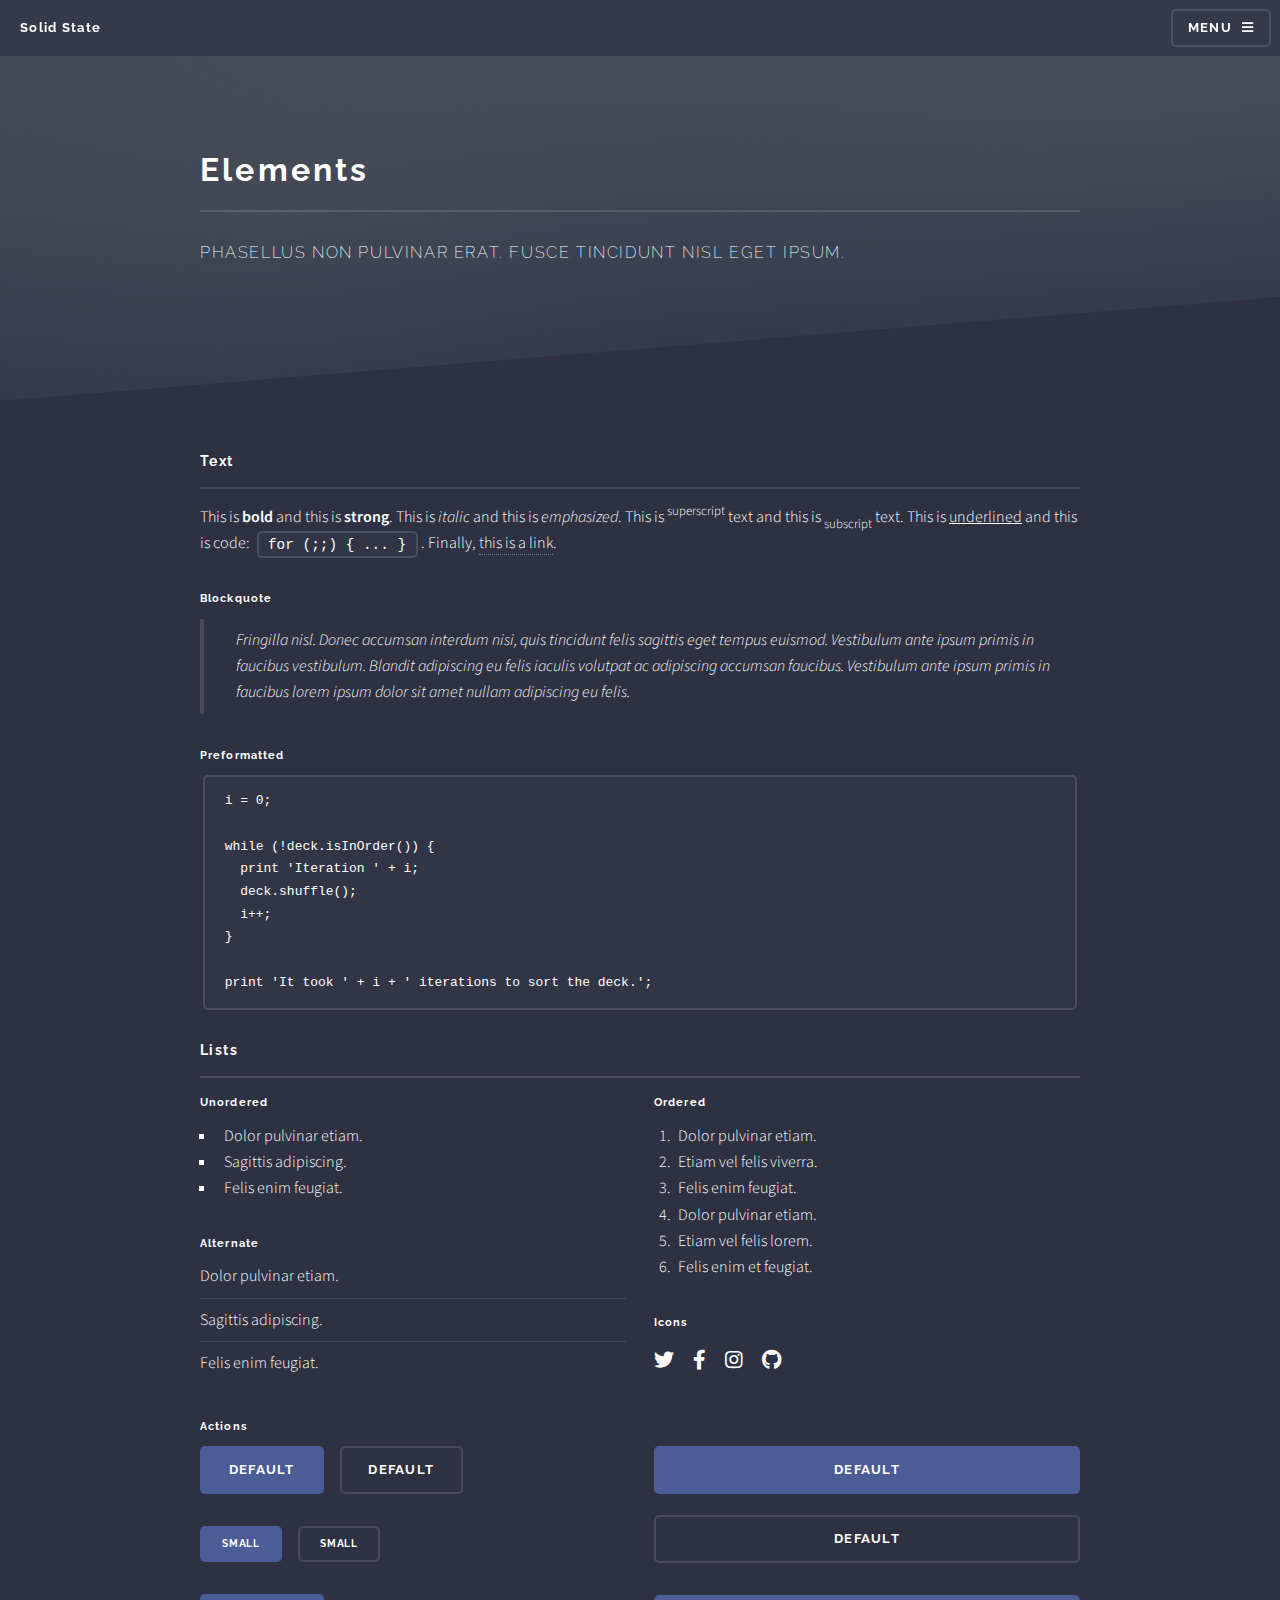
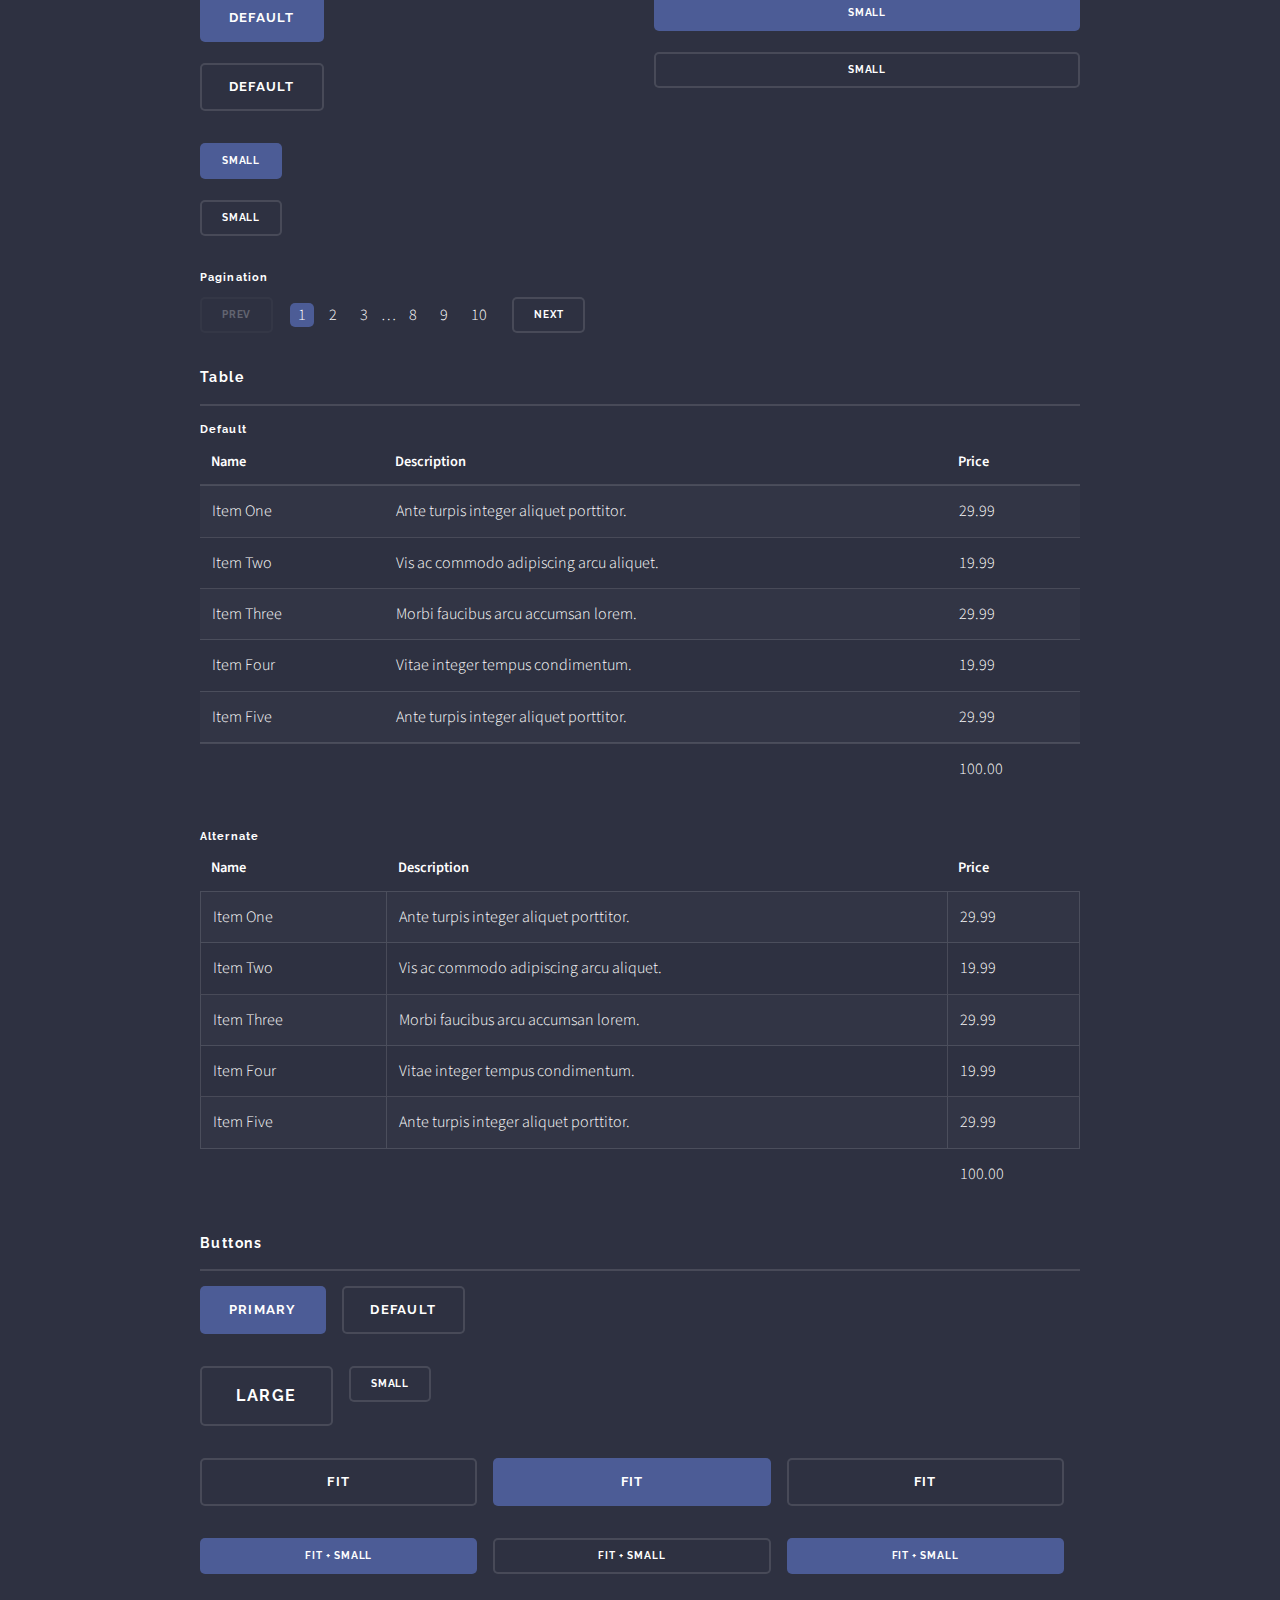
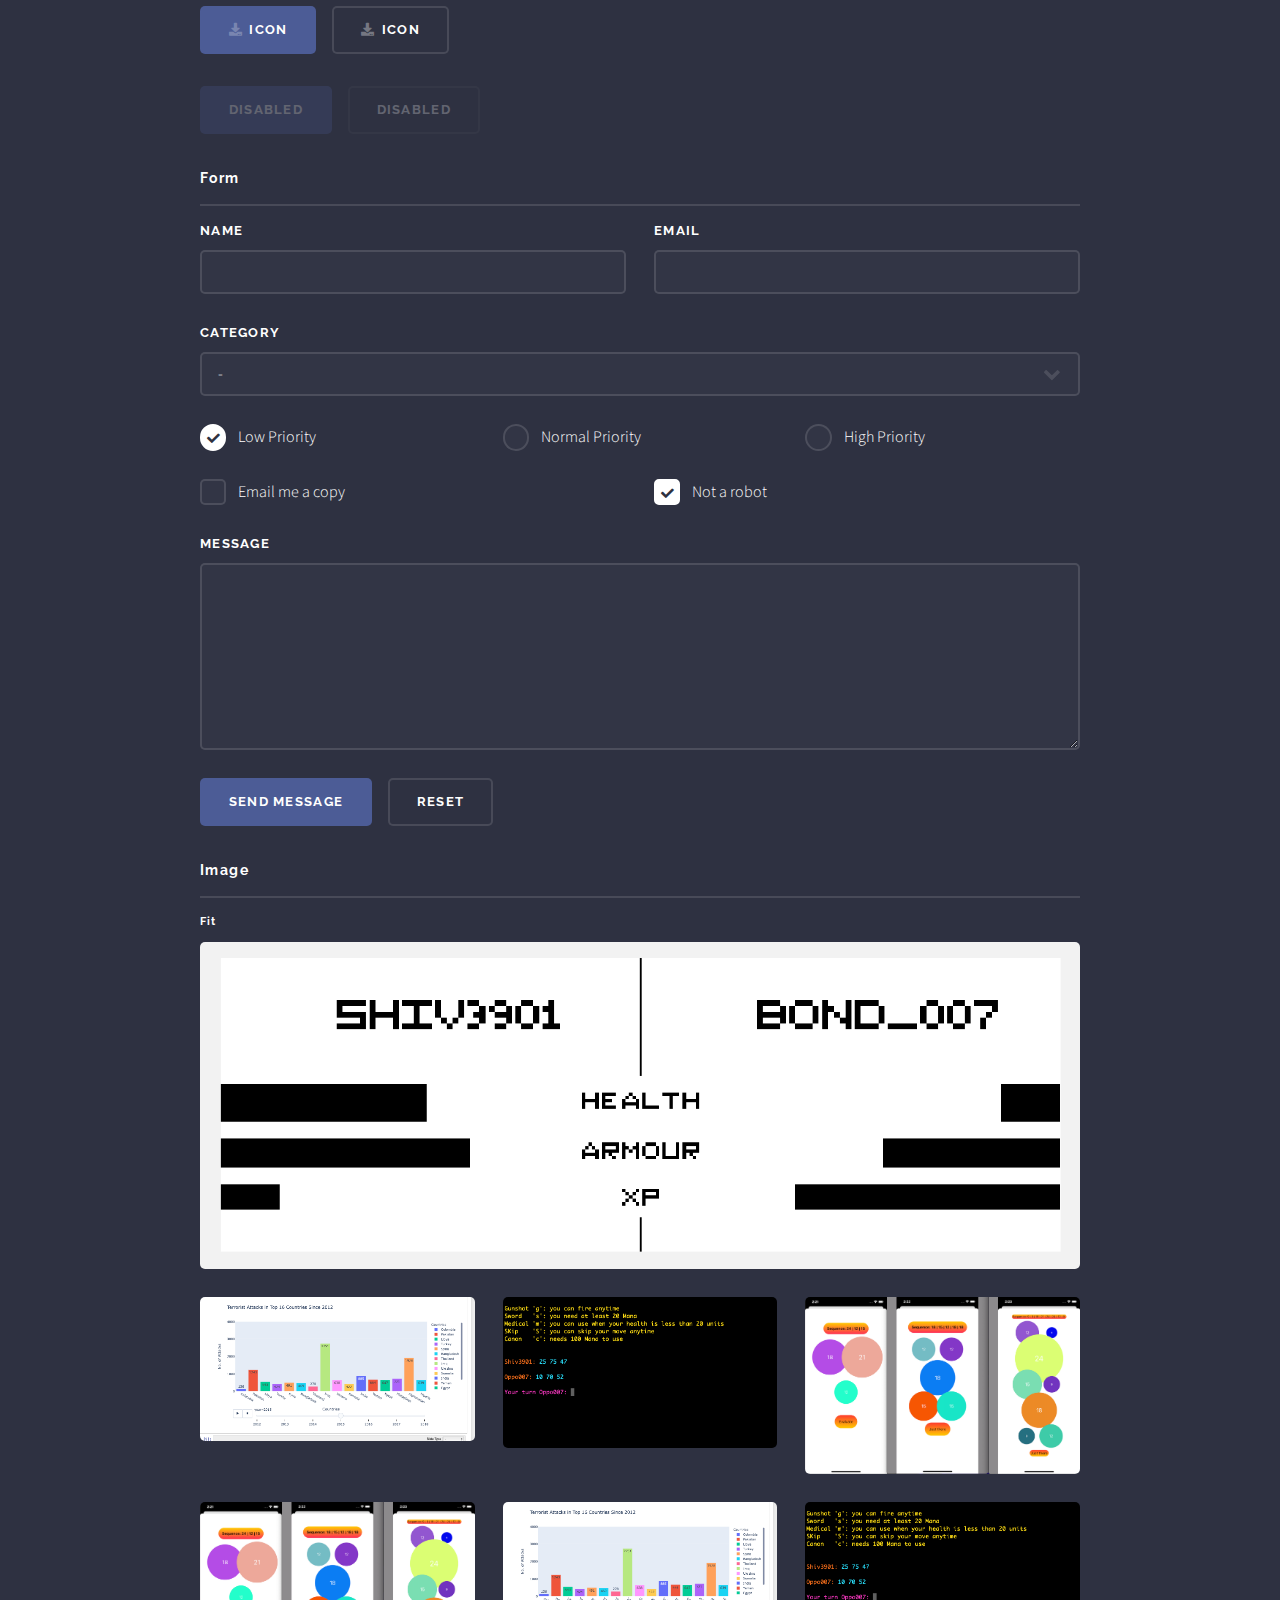
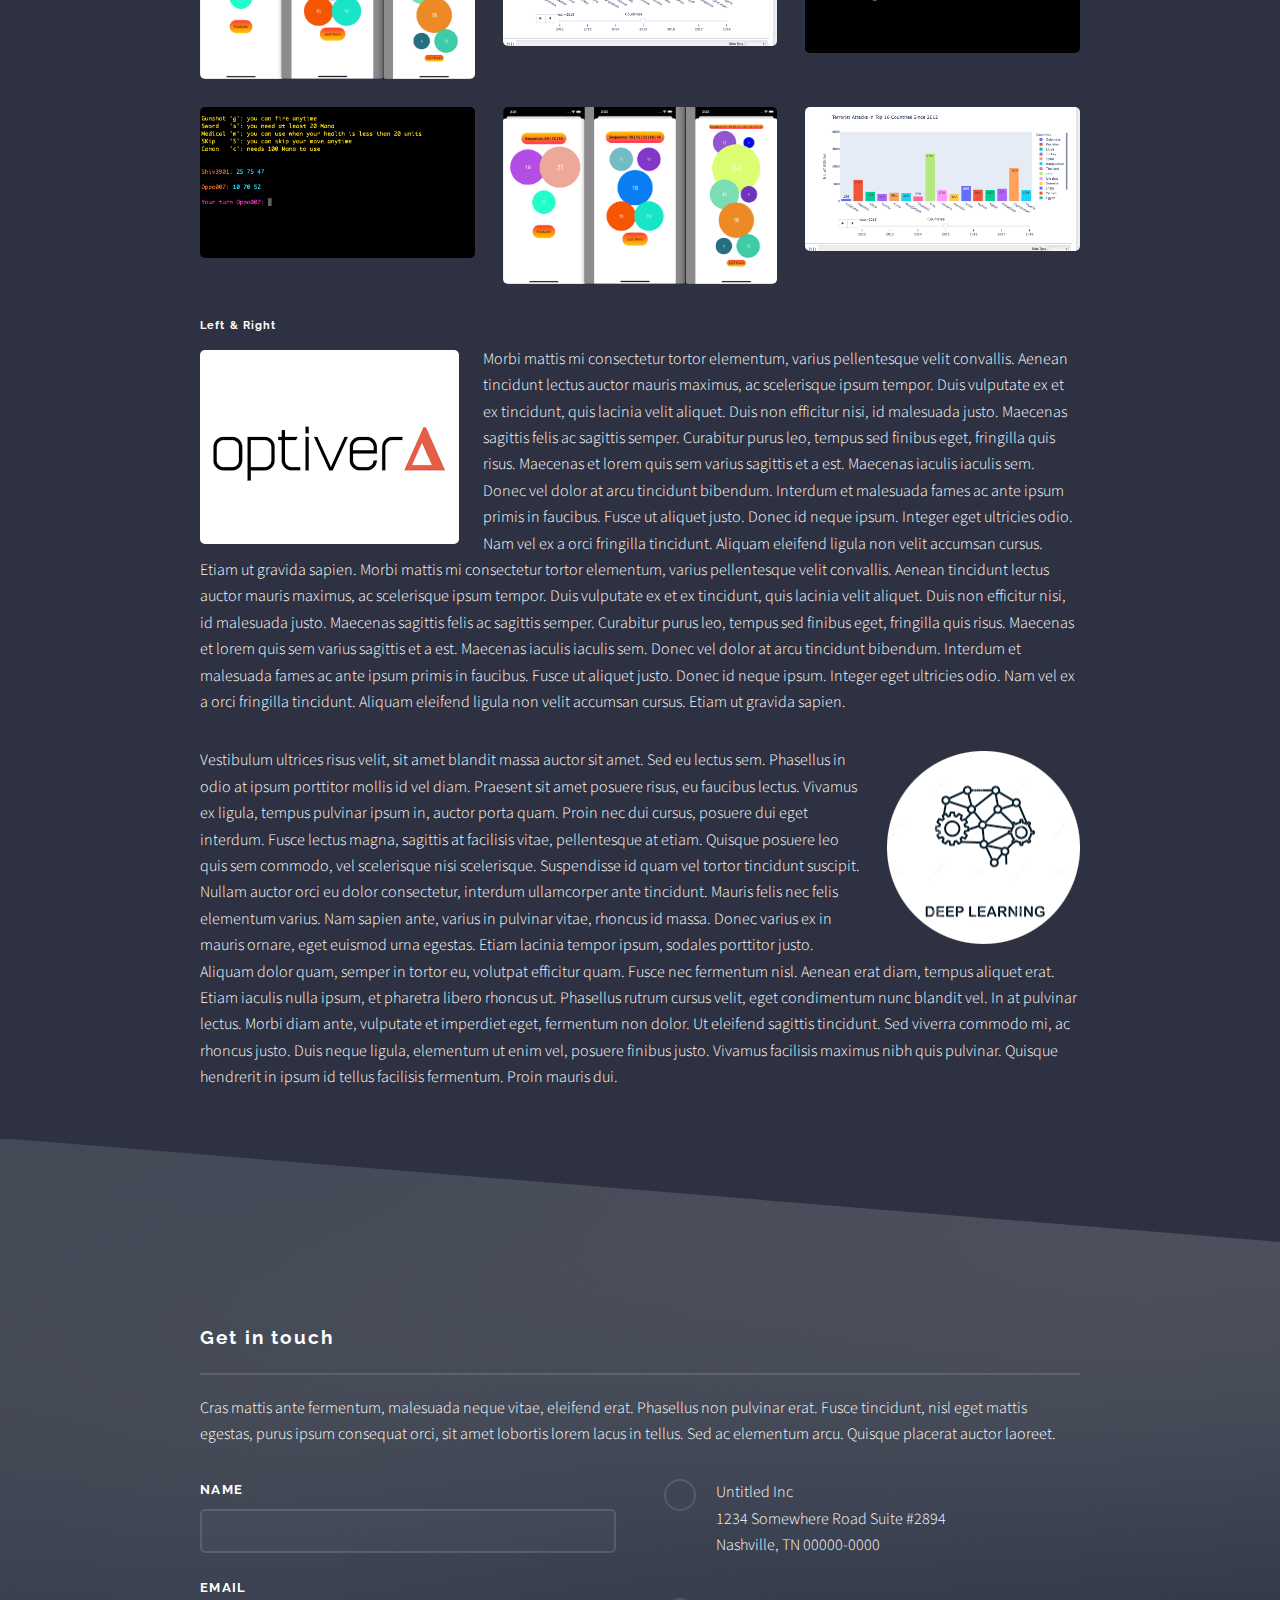
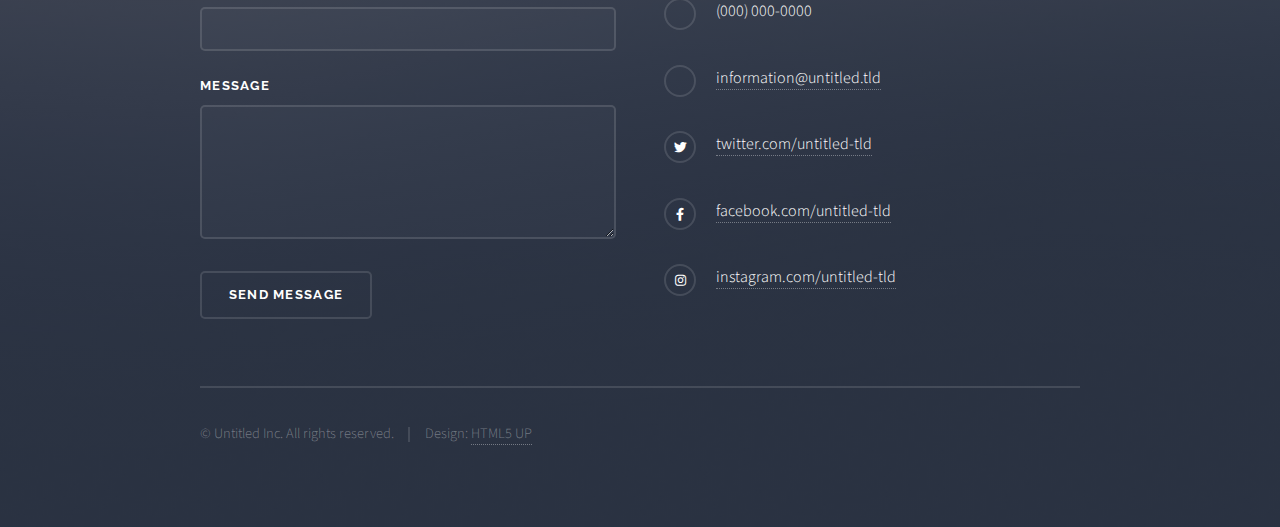
<file: elements.html>
<!DOCTYPE HTML>
<!--
	Solid State by HTML5 UP
	html5up.net | @ajlkn
	Free for personal and commercial use under the CCA 3.0 license (html5up.net/license)
-->
<html>
	<head>
		<title>Elements - Solid State by HTML5 UP</title>
		<meta charset="utf-8" />
		<meta name="viewport" content="width=device-width, initial-scale=1, user-scalable=no" />
		<link rel="stylesheet" href="assets/css/main.css" />
		<noscript><link rel="stylesheet" href="assets/css/noscript.css" /></noscript>
	</head>
	<body class="is-preload">

		<!-- Page Wrapper -->
			<div id="page-wrapper">

				<!-- Header -->
					<header id="header">
						<h1><a href="index.html">Solid State</a></h1>
						<nav>
							<a href="#menu">Menu</a>
						</nav>
					</header>

				<!-- Menu -->
					<nav id="menu">
						<div class="inner">
							<h2>Menu</h2>
							<ul class="links">
								<li><a href="index.html">Home</a></li>
								<li><a href="generic.html">Generic</a></li>
								<li><a href="elements.html">Elements</a></li>
								<li><a href="#">Log In</a></li>
								<li><a href="#">Sign Up</a></li>
							</ul>
							<a href="#" class="close">Close</a>
						</div>
					</nav>

				<!-- Wrapper -->
					<section id="wrapper">
						<header>
							<div class="inner">
								<h2>Elements</h2>
								<p>Phasellus non pulvinar erat. Fusce tincidunt nisl eget ipsum.</p>
							</div>
						</header>

						<!-- Content -->
							<div class="wrapper">
								<div class="inner">

									<section>
										<h3 class="major">Text</h3>
										<p>This is <b>bold</b> and this is <strong>strong</strong>. This is <i>italic</i> and this is <em>emphasized</em>.
										This is <sup>superscript</sup> text and this is <sub>subscript</sub> text.
										This is <u>underlined</u> and this is code: <code>for (;;) { ... }</code>. Finally, <a href="#">this is a link</a>.</p>
										<h4>Blockquote</h4>
										<blockquote>Fringilla nisl. Donec accumsan interdum nisi, quis tincidunt felis sagittis eget tempus euismod. Vestibulum ante ipsum primis in faucibus vestibulum. Blandit adipiscing eu felis iaculis volutpat ac adipiscing accumsan faucibus. Vestibulum ante ipsum primis in faucibus lorem ipsum dolor sit amet nullam adipiscing eu felis.</blockquote>
										<h4>Preformatted</h4>
										<pre><code>i = 0;

while (!deck.isInOrder()) {
  print 'Iteration ' + i;
  deck.shuffle();
  i++;
}

print 'It took ' + i + ' iterations to sort the deck.';</code></pre>
									</section>

									<section>
										<h3 class="major">Lists</h3>
										<div class="row">
											<div class="col-6 col-12-medium">
												<h4>Unordered</h4>
												<ul>
													<li>Dolor pulvinar etiam.</li>
													<li>Sagittis adipiscing.</li>
													<li>Felis enim feugiat.</li>
												</ul>
												<h4>Alternate</h4>
												<ul class="alt">
													<li>Dolor pulvinar etiam.</li>
													<li>Sagittis adipiscing.</li>
													<li>Felis enim feugiat.</li>
												</ul>
											</div>
											<div class="col-6 col-12-medium">
												<h4>Ordered</h4>
												<ol>
													<li>Dolor pulvinar etiam.</li>
													<li>Etiam vel felis viverra.</li>
													<li>Felis enim feugiat.</li>
													<li>Dolor pulvinar etiam.</li>
													<li>Etiam vel felis lorem.</li>
													<li>Felis enim et feugiat.</li>
												</ol>
												<h4>Icons</h4>
												<ul class="icons">
													<li><a href="#" class="icon brands fa-twitter"><span class="label">Twitter</span></a></li>
													<li><a href="#" class="icon brands fa-facebook-f"><span class="label">Facebook</span></a></li>
													<li><a href="#" class="icon brands fa-instagram"><span class="label">Instagram</span></a></li>
													<li><a href="#" class="icon brands fa-github"><span class="label">Github</span></a></li>
												</ul>
											</div>
										</div>
										<h4>Actions</h4>
										<div class="row">
											<div class="col-6 col-12-medium">
												<ul class="actions">
													<li><a href="#" class="button primary">Default</a></li>
													<li><a href="#" class="button">Default</a></li>
												</ul>
												<ul class="actions small">
													<li><a href="#" class="button primary small">Small</a></li>
													<li><a href="#" class="button small">Small</a></li>
												</ul>
												<ul class="actions stacked">
													<li><a href="#" class="button primary">Default</a></li>
													<li><a href="#" class="button">Default</a></li>
												</ul>
												<ul class="actions stacked small">
													<li><a href="#" class="button primary small">Small</a></li>
													<li><a href="#" class="button small">Small</a></li>
												</ul>
											</div>
											<div class="col-6 col-12-medium">
												<ul class="actions stacked">
													<li><a href="#" class="button primary fit">Default</a></li>
													<li><a href="#" class="button fit">Default</a></li>
												</ul>
												<ul class="actions stacked small">
													<li><a href="#" class="button primary small fit">Small</a></li>
													<li><a href="#" class="button small fit">Small</a></li>
												</ul>
											</div>
										</div>
										<h4>Pagination</h4>
										<ul class="pagination">
											<li><span class="button small disabled">Prev</span></li>
											<li><a href="#" class="page active">1</a></li>
											<li><a href="#" class="page">2</a></li>
											<li><a href="#" class="page">3</a></li>
											<li><span>&hellip;</span></li>
											<li><a href="#" class="page">8</a></li>
											<li><a href="#" class="page">9</a></li>
											<li><a href="#" class="page">10</a></li>
											<li><a href="#" class="button small">Next</a></li>
										</ul>
									</section>

									<section>
										<h3 class="major">Table</h3>
										<h4>Default</h4>
										<div class="table-wrapper">
											<table>
												<thead>
													<tr>
														<th>Name</th>
														<th>Description</th>
														<th>Price</th>
													</tr>
												</thead>
												<tbody>
													<tr>
														<td>Item One</td>
														<td>Ante turpis integer aliquet porttitor.</td>
														<td>29.99</td>
													</tr>
													<tr>
														<td>Item Two</td>
														<td>Vis ac commodo adipiscing arcu aliquet.</td>
														<td>19.99</td>
													</tr>
													<tr>
														<td>Item Three</td>
														<td> Morbi faucibus arcu accumsan lorem.</td>
														<td>29.99</td>
													</tr>
													<tr>
														<td>Item Four</td>
														<td>Vitae integer tempus condimentum.</td>
														<td>19.99</td>
													</tr>
													<tr>
														<td>Item Five</td>
														<td>Ante turpis integer aliquet porttitor.</td>
														<td>29.99</td>
													</tr>
												</tbody>
												<tfoot>
													<tr>
														<td colspan="2"></td>
														<td>100.00</td>
													</tr>
												</tfoot>
											</table>
										</div>

										<h4>Alternate</h4>
										<div class="table-wrapper">
											<table class="alt">
												<thead>
													<tr>
														<th>Name</th>
														<th>Description</th>
														<th>Price</th>
													</tr>
												</thead>
												<tbody>
													<tr>
														<td>Item One</td>
														<td>Ante turpis integer aliquet porttitor.</td>
														<td>29.99</td>
													</tr>
													<tr>
														<td>Item Two</td>
														<td>Vis ac commodo adipiscing arcu aliquet.</td>
														<td>19.99</td>
													</tr>
													<tr>
														<td>Item Three</td>
														<td> Morbi faucibus arcu accumsan lorem.</td>
														<td>29.99</td>
													</tr>
													<tr>
														<td>Item Four</td>
														<td>Vitae integer tempus condimentum.</td>
														<td>19.99</td>
													</tr>
													<tr>
														<td>Item Five</td>
														<td>Ante turpis integer aliquet porttitor.</td>
														<td>29.99</td>
													</tr>
												</tbody>
												<tfoot>
													<tr>
														<td colspan="2"></td>
														<td>100.00</td>
													</tr>
												</tfoot>
											</table>
										</div>
									</section>

									<section>
										<h3 class="major">Buttons</h3>
										<ul class="actions">
											<li><a href="#" class="button primary">Primary</a></li>
											<li><a href="#" class="button">Default</a></li>
										</ul>
										<ul class="actions">
											<li><a href="#" class="button large">Large</a></li>
											<li><a href="#" class="button small">Small</a></li>
										</ul>
										<ul class="actions fit">
											<li><a href="#" class="button fit">Fit</a></li>
											<li><a href="#" class="button primary fit">Fit</a></li>
											<li><a href="#" class="button fit">Fit</a></li>
										</ul>
										<ul class="actions fit small">
											<li><a href="#" class="button primary fit small">Fit + Small</a></li>
											<li><a href="#" class="button fit small">Fit + Small</a></li>
											<li><a href="#" class="button primary fit small">Fit + Small</a></li>
										</ul>
										<ul class="actions">
											<li><a href="#" class="button primary icon solid fa-download">Icon</a></li>
											<li><a href="#" class="button icon solid fa-download">Icon</a></li>
										</ul>
										<ul class="actions">
											<li><span class="button primary disabled">Disabled</span></li>
											<li><span class="button disabled">Disabled</span></li>
										</ul>
									</section>

									<section>
										<h3 class="major">Form</h3>
										<form method="post" action="#">
											<div class="row gtr-uniform">
												<div class="col-6 col-12-xsmall">
													<label for="demo-name">Name</label>
													<input type="text" name="demo-name" id="demo-name" value="" />
												</div>
												<div class="col-6 col-12-xsmall">
													<label for="demo-email">Email</label>
													<input type="email" name="demo-email" id="demo-email" value="" />
												</div>
												<div class="col-12">
													<label for="demo-category">Category</label>
													<select name="demo-category" id="demo-category">
														<option value="">-</option>
														<option value="1">Manufacturing</option>
														<option value="1">Shipping</option>
														<option value="1">Administration</option>
														<option value="1">Human Resources</option>
													</select>
												</div>
												<div class="col-4 col-12-small">
													<input type="radio" id="demo-priority-low" name="demo-priority" checked>
													<label for="demo-priority-low">Low Priority</label>
												</div>
												<div class="col-4 col-12-small">
													<input type="radio" id="demo-priority-normal" name="demo-priority">
													<label for="demo-priority-normal">Normal Priority</label>
												</div>
												<div class="col-4 col-12-small">
													<input type="radio" id="demo-priority-high" name="demo-priority">
													<label for="demo-priority-high">High Priority</label>
												</div>
												<div class="col-6 col-12-small">
													<input type="checkbox" id="demo-copy" name="demo-copy">
													<label for="demo-copy">Email me a copy</label>
												</div>
												<div class="col-6 col-12-small">
													<input type="checkbox" id="demo-human" name="demo-human" checked>
													<label for="demo-human">Not a robot</label>
												</div>
												<div class="col-12">
													<label for="demo-message">Message</label>
													<textarea name="demo-message" id="demo-message" rows="6"></textarea>
												</div>
												<div class="col-12">
													<ul class="actions">
														<li><input type="submit" value="Send Message" class="primary" /></li>
														<li><input type="reset" value="Reset" /></li>
													</ul>
												</div>
											</div>
										</form>
									</section>

									<section>
										<h3 class="major">Image</h3>
										<h4>Fit</h4>
										<div class="box alt">
											<div class="row gtr-uniform">
												<div class="col-12"><span class="image fit"><img src="images/pic08.jpg" alt="" /></span></div>
												<div class="col-4"><span class="image fit"><img src="images/pic05.jpg" alt="" /></span></div>
												<div class="col-4"><span class="image fit"><img src="images/pic06.jpg" alt="" /></span></div>
												<div class="col-4"><span class="image fit"><img src="images/pic07.jpg" alt="" /></span></div>
												<div class="col-4"><span class="image fit"><img src="images/pic07.jpg" alt="" /></span></div>
												<div class="col-4"><span class="image fit"><img src="images/pic05.jpg" alt="" /></span></div>
												<div class="col-4"><span class="image fit"><img src="images/pic06.jpg" alt="" /></span></div>
												<div class="col-4"><span class="image fit"><img src="images/pic06.jpg" alt="" /></span></div>
												<div class="col-4"><span class="image fit"><img src="images/pic07.jpg" alt="" /></span></div>
												<div class="col-4"><span class="image fit"><img src="images/pic05.jpg" alt="" /></span></div>
											</div>
										</div>
										<h4>Left &amp; Right</h4>
										<p><span class="image left"><img src="images/pic01.jpg" alt="" /></span>Morbi mattis mi consectetur tortor elementum, varius pellentesque velit convallis. Aenean tincidunt lectus auctor mauris maximus, ac scelerisque ipsum tempor. Duis vulputate ex et ex tincidunt, quis lacinia velit aliquet. Duis non efficitur nisi, id malesuada justo. Maecenas sagittis felis ac sagittis semper. Curabitur purus leo, tempus sed finibus eget, fringilla quis risus. Maecenas et lorem quis sem varius sagittis et a est. Maecenas iaculis iaculis sem. Donec vel dolor at arcu tincidunt bibendum. Interdum et malesuada fames ac ante ipsum primis in faucibus. Fusce ut aliquet justo. Donec id neque ipsum. Integer eget ultricies odio. Nam vel ex a orci fringilla tincidunt. Aliquam eleifend ligula non velit accumsan cursus. Etiam ut gravida sapien. Morbi mattis mi consectetur tortor elementum, varius pellentesque velit convallis. Aenean tincidunt lectus auctor mauris maximus, ac scelerisque ipsum tempor. Duis vulputate ex et ex tincidunt, quis lacinia velit aliquet. Duis non efficitur nisi, id malesuada justo. Maecenas sagittis felis ac sagittis semper. Curabitur purus leo, tempus sed finibus eget, fringilla quis risus. Maecenas et lorem quis sem varius sagittis et a est. Maecenas iaculis iaculis sem. Donec vel dolor at arcu tincidunt bibendum. Interdum et malesuada fames ac ante ipsum primis in faucibus. Fusce ut aliquet justo. Donec id neque ipsum. Integer eget ultricies odio. Nam vel ex a orci fringilla tincidunt. Aliquam eleifend ligula non velit accumsan cursus. Etiam ut gravida sapien.</p>
										<p><span class="image right"><img src="images/pic02.jpg" alt="" /></span>Vestibulum ultrices risus velit, sit amet blandit massa auctor sit amet. Sed eu lectus sem. Phasellus in odio at ipsum porttitor mollis id vel diam. Praesent sit amet posuere risus, eu faucibus lectus. Vivamus ex ligula, tempus pulvinar ipsum in, auctor porta quam. Proin nec dui cursus, posuere dui eget interdum. Fusce lectus magna, sagittis at facilisis vitae, pellentesque at etiam. Quisque posuere leo quis sem commodo, vel scelerisque nisi scelerisque. Suspendisse id quam vel tortor tincidunt suscipit. Nullam auctor orci eu dolor consectetur, interdum ullamcorper ante tincidunt. Mauris felis nec felis elementum varius. Nam sapien ante, varius in pulvinar vitae, rhoncus id massa. Donec varius ex in mauris ornare, eget euismod urna egestas. Etiam lacinia tempor ipsum, sodales porttitor justo. Aliquam dolor quam, semper in tortor eu, volutpat efficitur quam. Fusce nec fermentum nisl. Aenean erat diam, tempus aliquet erat. Etiam iaculis nulla ipsum, et pharetra libero rhoncus ut. Phasellus rutrum cursus velit, eget condimentum nunc blandit vel. In at pulvinar lectus. Morbi diam ante, vulputate et imperdiet eget, fermentum non dolor. Ut eleifend sagittis tincidunt. Sed viverra commodo mi, ac rhoncus justo. Duis neque ligula, elementum ut enim vel, posuere finibus justo. Vivamus facilisis maximus nibh quis pulvinar. Quisque hendrerit in ipsum id tellus facilisis fermentum. Proin mauris dui.</p>
									</section>

								</div>
							</div>

					</section>

				<!-- Footer -->
					<section id="footer">
						<div class="inner">
							<h2 class="major">Get in touch</h2>
							<p>Cras mattis ante fermentum, malesuada neque vitae, eleifend erat. Phasellus non pulvinar erat. Fusce tincidunt, nisl eget mattis egestas, purus ipsum consequat orci, sit amet lobortis lorem lacus in tellus. Sed ac elementum arcu. Quisque placerat auctor laoreet.</p>
							<form method="post" action="#">
								<div class="fields">
									<div class="field">
										<label for="name">Name</label>
										<input type="text" name="name" id="name" />
									</div>
									<div class="field">
										<label for="email">Email</label>
										<input type="email" name="email" id="email" />
									</div>
									<div class="field">
										<label for="message">Message</label>
										<textarea name="message" id="message" rows="4"></textarea>
									</div>
								</div>
								<ul class="actions">
									<li><input type="submit" value="Send Message" /></li>
								</ul>
							</form>
							<ul class="contact">
								<li class="icon solid fa-home">
									Untitled Inc<br />
									1234 Somewhere Road Suite #2894<br />
									Nashville, TN 00000-0000
								</li>
								<li class="icon solid fa-phone">(000) 000-0000</li>
								<li class="icon solid fa-envelope"><a href="#">information@untitled.tld</a></li>
								<li class="icon brands fa-twitter"><a href="#">twitter.com/untitled-tld</a></li>
								<li class="icon brands fa-facebook-f"><a href="#">facebook.com/untitled-tld</a></li>
								<li class="icon brands fa-instagram"><a href="#">instagram.com/untitled-tld</a></li>
							</ul>
							<ul class="copyright">
								<li>&copy; Untitled Inc. All rights reserved.</li><li>Design: <a href="http://html5up.net">HTML5 UP</a></li>
							</ul>
						</div>
					</section>

			</div>

		<!-- Scripts -->
			<script src="assets/js/jquery.min.js"></script>
			<script src="assets/js/jquery.scrollex.min.js"></script>
			<script src="assets/js/browser.min.js"></script>
			<script src="assets/js/breakpoints.min.js"></script>
			<script src="assets/js/util.js"></script>
			<script src="assets/js/main.js"></script>

	</body>
</html>
</file>
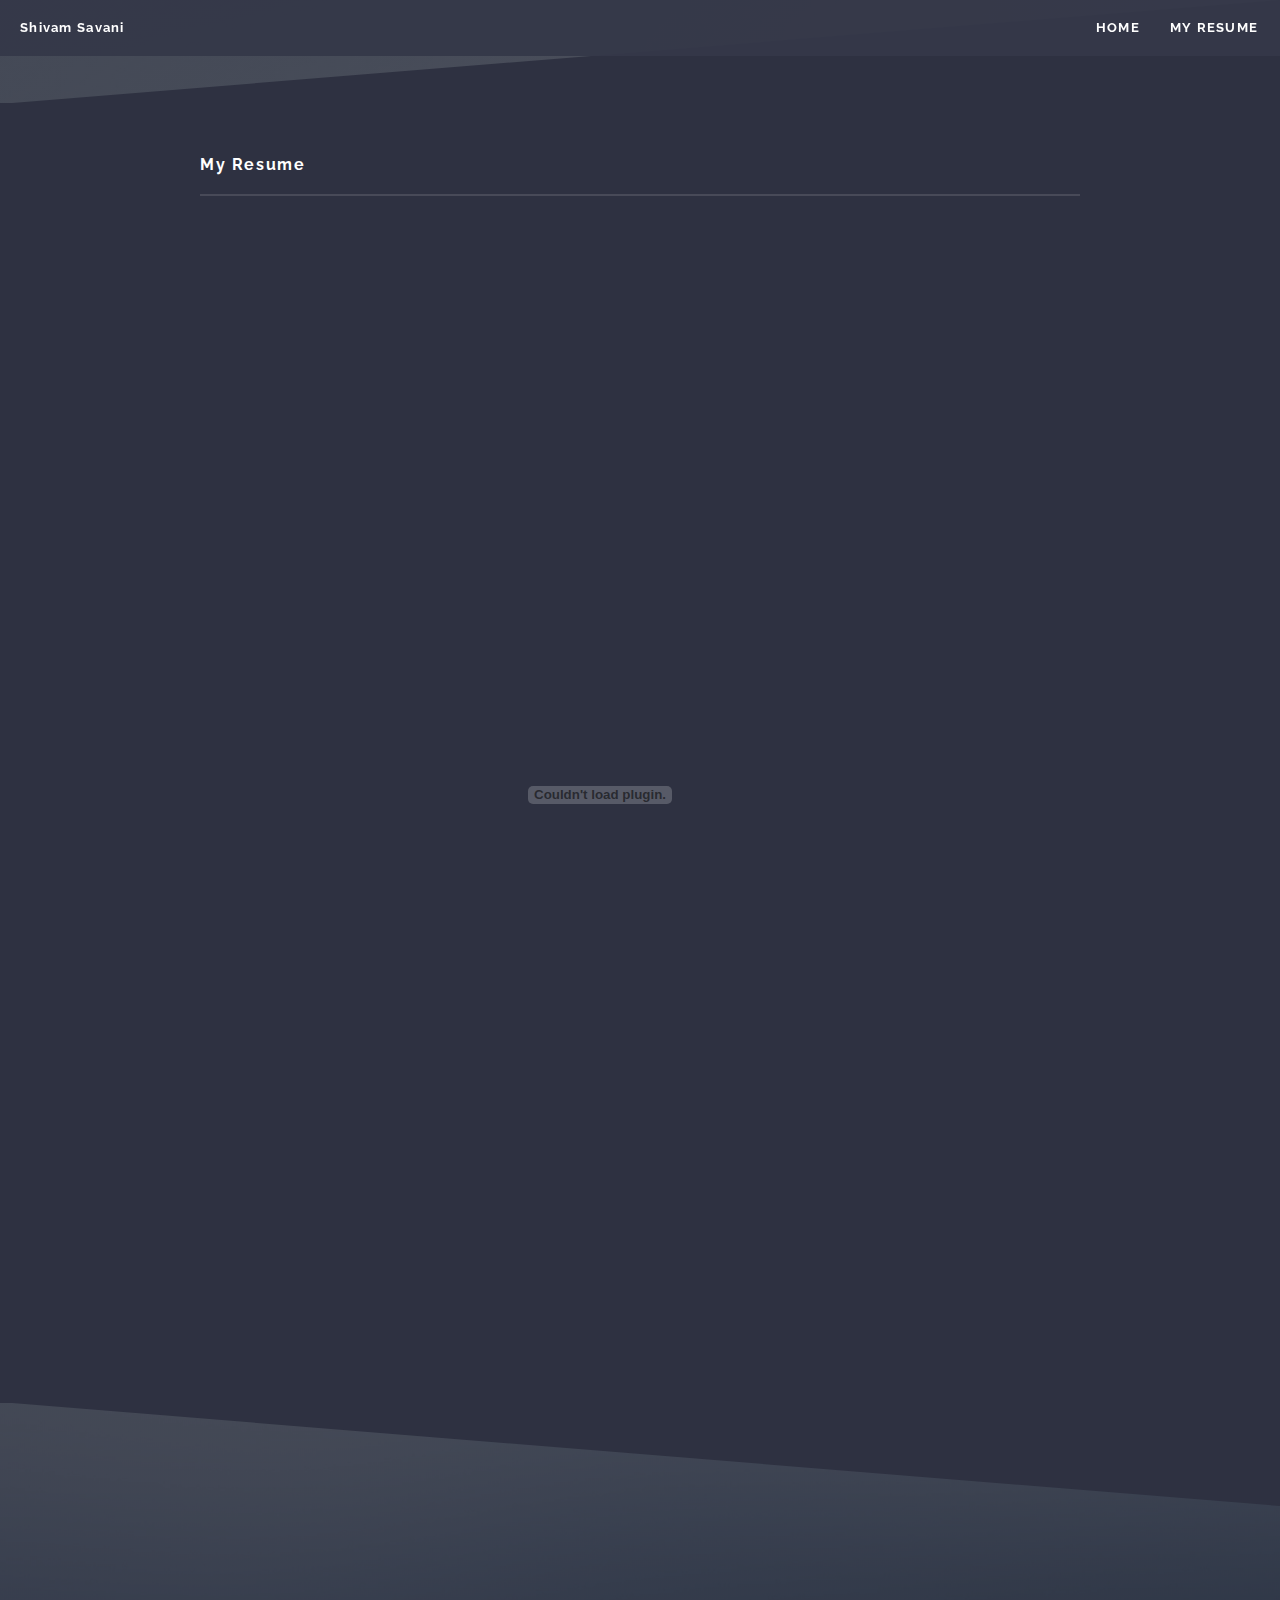
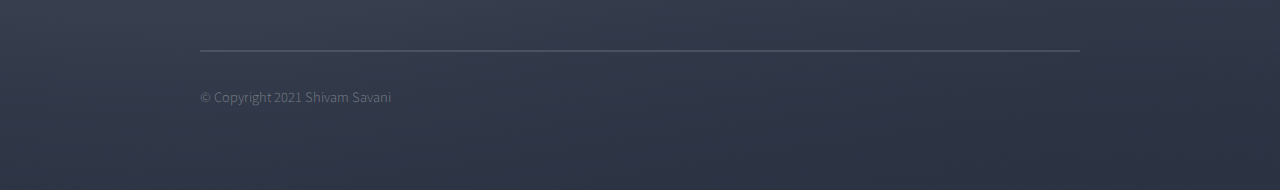
<file: generic.html>
<!DOCTYPE HTML>
<!--
	Solid State by HTML5 UP
	html5up.net | @ajlkn
	Free for personal and commercial use under the CCA 3.0 license (html5up.net/license)
-->
<html>
	<head>
		<title>My Resume</title>
		<meta charset="utf-8" />
		<meta name="viewport" content="width=device-width, initial-scale=1, user-scalable=no" />
		<link rel="stylesheet" href="assets/css/main.css" />
		<noscript><link rel="stylesheet" href="assets/css/noscript.css" /></noscript>
	</head>
	<body class="is-preload">

		<!-- Page Wrapper -->
			<div id="page-wrapper">

				<!-- Header -->
					<header id="header">
						<h1><a href="index.html" class="title"x>Shivam Savani</a></h1>
						<nav>
							
							<a href="index.html">Home</a>
							<a href="generic.html" class="active">My Resume</a>
							
						</nav>
					</header>

				

				<!-- Wrapper -->
					<section id="wrapper">
						
							<div class="wrapper">
								<div class="inner">
									<h1 class="major">My Resume</h1>
									<embed src="Resume_ShivamSavani_2021.pdf" width="800px" height="1165px" />
								</div>
							</div>

					</section>

				<!-- Footer -->
				<section id="footer">
					<div class="inner">
						<ul class="copyright">
							<li>&copy; Copyright 2021 Shivam Savani</li>
						</ul>
					</div>
				</section>

			</div>

		<!-- Scripts -->
			<script src="assets/js/jquery.min.js"></script>
			<script src="assets/js/jquery.scrollex.min.js"></script>
			<script src="assets/js/browser.min.js"></script>
			<script src="assets/js/breakpoints.min.js"></script>
			<script src="assets/js/util.js"></script>
			<script src="assets/js/main.js"></script>

	</body>
</html>
</file>
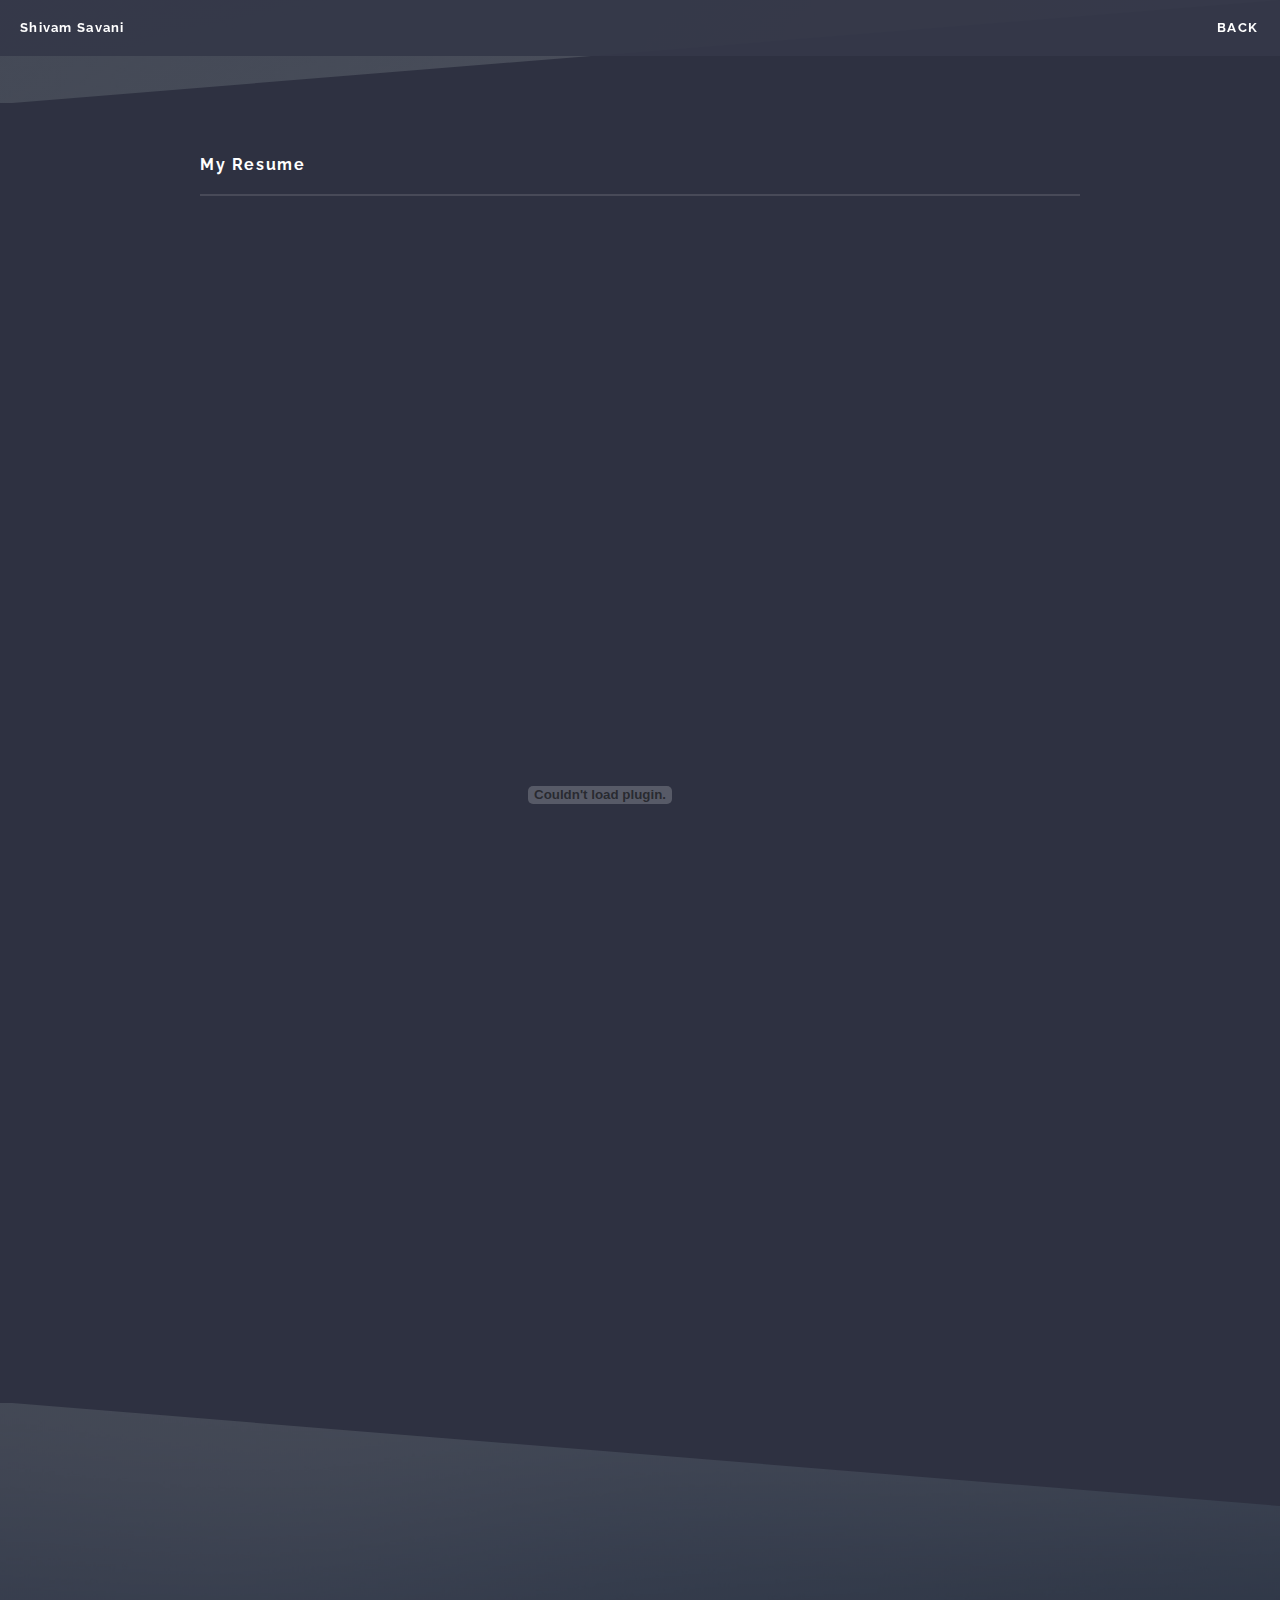
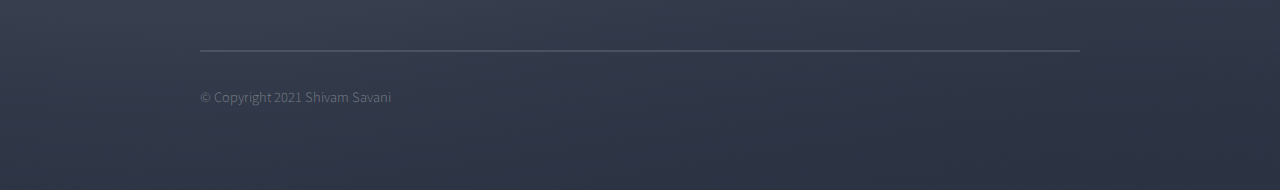
<file: resume.html>
<!DOCTYPE HTML>
<!--
	Solid State by HTML5 UP
	html5up.net | @ajlkn
	Free for personal and commercial use under the CCA 3.0 license (html5up.net/license)
-->
<html>
	<head>
		<title>My Resume</title>
		<meta charset="utf-8" />
		<meta name="viewport" content="width=device-width, initial-scale=1, user-scalable=no" />
		<link rel="stylesheet" href="assets/css/main.css" />
		<noscript><link rel="stylesheet" href="assets/css/noscript.css" /></noscript>
	</head>
	<body class="is-preload">

		<!-- Page Wrapper -->
			<div id="page-wrapper">

				<!-- Header -->
					<header id="header">
						<h1><a href="index.html" class="title"x>Shivam Savani</a></h1>
						<nav>
							
							<a href="index.html">BACK</a>
							
						</nav>
					</header>

				

				<!-- Wrapper -->
					<section id="wrapper">
						
							<div class="wrapper">
								<div class="inner">
									<h1 class="major">My Resume</h1>
									<embed src="Resume_ShivamSavani_2021.pdf" width="800px" height="1165px" />
								</div>
							</div>

					</section>

				<!-- Footer -->
				<section id="footer">
					<div class="inner">
						<ul class="copyright">
							<li>&copy; Copyright 2021 Shivam Savani</li>
						</ul>
					</div>
				</section>

			</div>

		<!-- Scripts -->
			<script src="assets/js/jquery.min.js"></script>
			<script src="assets/js/jquery.scrollex.min.js"></script>
			<script src="assets/js/browser.min.js"></script>
			<script src="assets/js/breakpoints.min.js"></script>
			<script src="assets/js/util.js"></script>
			<script src="assets/js/main.js"></script>

	</body>
</html>
</file>
<file: assets/css/noscript.css>
/*
	Solid State by HTML5 UP
	html5up.net | @ajlkn
	Free for personal and commercial use under the CCA 3.0 license (html5up.net/license)
*/

/* Banner */

	body.is-preload #banner .logo {
		-moz-transform: none;
		-webkit-transform: none;
		-ms-transform: none;
		transform: none;
		opacity: 1;
	}

	body.is-preload #banner h2 {
		opacity: 1;
		-moz-transform: none;
		-webkit-transform: none;
		-ms-transform: none;
		transform: none;
		-moz-filter: none;
		-webkit-filter: none;
		-ms-filter: none;
		filter: none;
	}

	body.is-preload #banner p {
		opacity: 01;
		-moz-transform: none;
		-webkit-transform: none;
		-ms-transform: none;
		transform: none;
		-moz-filter: none;
		-webkit-filter: none;
		-ms-filter: none;
		filter: none;
	}
</file>
<file: assets/css/main.css>
@import url(fontawesome-all.min.css);
@import url("https://fonts.googleapis.com/css?family=Raleway:200,700|Source+Sans+Pro:300,600,300italic,600italic");

/*
	Solid State by HTML5 UP
	html5up.net | @ajlkn
	Free for personal and commercial use under the CCA 3.0 license (html5up.net/license)
*/

html, body, div, span, applet, object,
iframe, h1, h2, h3, h4, h5, h6, p, blockquote,
pre, a, abbr, acronym, address, big, cite,
code, del, dfn, em, img, ins, kbd, q, s, samp,
small, strike, strong, sub, sup, tt, var, b,
u, i, center, dl, dt, dd, ol, ul, li, fieldset,
form, label, legend, table, caption, tbody,
tfoot, thead, tr, th, td, article, aside,
canvas, details, embed, figure, figcaption,
footer, header, hgroup, menu, nav, output, ruby,
section, summary, time, mark, audio, video {
	margin: 0;
	padding: 0;
	border: 0;
	font-size: 100%;
	font: inherit;
	vertical-align: baseline;}

article, aside, details, figcaption, figure,
footer, header, hgroup, menu, nav, section {
	display: block;}

body {
	line-height: 1;
}

ol, ul {
	list-style: none;
}

blockquote, q {
	quotes: none;
}

	blockquote:before, blockquote:after, q:before, q:after {
		content: '';
		content: none;
	}

table {
	border-collapse: collapse;
	border-spacing: 0;
}

body {
	-webkit-text-size-adjust: none;
}

mark {
	background-color: transparent;
	color: inherit;
}

input::-moz-focus-inner {
	border: 0;
	padding: 0;
}

input, select, textarea {
	-moz-appearance: none;
	-webkit-appearance: none;
	-ms-appearance: none;
	appearance: none;
}

/* Basic */

	@-ms-viewport {
		width: device-width;
	}

	body {
		-ms-overflow-style: scrollbar;
	}

	@media screen and (max-width: 480px) {

		html, body {
			min-width: 320px;
		}

	}

	html {
		box-sizing: border-box;
	}

	*, *:before, *:after {
		box-sizing: inherit;
	}

	body {
		background-color: #2e3141;
		background-image: linear-gradient(to top, rgba(46, 49, 65, 0.8), rgba(46, 49, 65, 0.8)), url("../../images/bg.jpg");
		background-size: auto,
 cover;
		background-attachment: fixed,
 fixed;
		background-position: center,
 center;
	}

		body.is-preload *, body.is-preload *:before, body.is-preload *:after {
			-moz-animation: none !important;
			-webkit-animation: none !important;
			-ms-animation: none !important;
			animation: none !important;
			-moz-transition: none !important;
			-webkit-transition: none !important;
			-ms-transition: none !important;
			transition: none !important;
		}

/* Type */

	body, input, select, textarea {
		color: #ffffff;
		font-family: "Source Sans Pro", Helvetica, sans-serif;
		font-size: 16.5pt;
		font-weight: 300;
		line-height: 1.65;
	}

		@media screen and (max-width: 1680px) {

			body, input, select, textarea {
				font-size: 13pt;
			}

		}

		@media screen and (max-width: 1280px) {

			body, input, select, textarea {
				font-size: 12pt;
			}

		}

		@media screen and (max-width: 980px) {

			body, input, select, textarea {
				font-size: 12pt;
			}

		}

		@media screen and (max-width: 736px) {

			body, input, select, textarea {
				font-size: 12pt;
			}

		}

		@media screen and (max-width: 480px) {

			body, input, select, textarea {
				font-size: 12pt;
			}

		}

	a {
		-moz-transition: color 0.2s ease-in-out, border-bottom-color 0.2s ease-in-out;
		-webkit-transition: color 0.2s ease-in-out, border-bottom-color 0.2s ease-in-out;
		-ms-transition: color 0.2s ease-in-out, border-bottom-color 0.2s ease-in-out;
		transition: color 0.2s ease-in-out, border-bottom-color 0.2s ease-in-out;
		border-bottom: dotted 1px rgba(255, 255, 255, 0.35);
		color: #ffffff;
		text-decoration: none;
	}

		a:hover {
			border-bottom-color: transparent;
			color: #ffffff !important;
		}

		a.special:not(.button) {
			text-decoration: none;
			border-bottom: 0;
			display: block;
			font-family: Raleway, Helvetica, sans-serif;
			font-size: 0.8em;
			font-weight: 700;
			letter-spacing: 0.1em;
			margin: 0 0 2em 0;
			text-transform: uppercase;
		}

			a.special:not(.button):before {
				-moz-osx-font-smoothing: grayscale;
				-webkit-font-smoothing: antialiased;
				display: inline-block;
				font-style: normal;
				font-variant: normal;
				text-rendering: auto;
				line-height: 1;
				text-transform: none !important;
				font-family: 'Font Awesome 5 Free';
				font-weight: 900;
			}

			a.special:not(.button):before {
				-moz-transition: background-color 0.2s ease-in-out;
				-webkit-transition: background-color 0.2s ease-in-out;
				-ms-transition: background-color 0.2s ease-in-out;
				transition: background-color 0.2s ease-in-out;
				border-radius: 100%;
				border: solid 2px rgba(255, 255, 255, 0.125);
				content: '\f105';
				display: inline-block;
				font-size: 1.25em;
				height: 2em;
				line-height: 1.75em;
				margin-right: 0.85em;
				text-align: center;
				text-indent: 0.15em;
				vertical-align: middle;
				width: 2em;
			}

			a.special:not(.button):hover:before {
				background-color: rgba(255, 255, 255, 0.025);
			}

			a.special:not(.button):active:before {
				background-color: rgba(255, 255, 255, 0.075);
			}

	strong, b {
		color: #ffffff;
		font-weight: 600;
	}

	em, i {
		font-style: italic;
	}

	p {
		margin: 0 0 2em 0;
	}

	h1, h2, h3, h4, h5, h6 {
		color: #ffffff;
		font-family: Raleway, Helvetica, sans-serif;
		font-weight: 700;
		letter-spacing: 0.1em;
		margin: 0 0 1em 0;
	}

		h1 a, h2 a, h3 a, h4 a, h5 a, h6 a {
			color: inherit;
			text-decoration: none;
			border-bottom: 0;
		}

		h1 span, h2 span, h3 span, h4 span, h5 span, h6 span {
			font-weight: 200;
		}

		h1.major, h2.major, h3.major, h4.major, h5.major, h6.major {
			padding-bottom: 1em;
			border-bottom: solid 2px rgba(255, 255, 255, 0.125);
		}

	h2 {
		font-size: 1.2em;
	}

	h3 {
		font-size: 0.9em;
	}

	h4 {
		font-size: 0.7em;
	}

	h5 {
		font-size: 0.7em;
	}

	h6 {
		font-size: 0.7em;
	}

	@media screen and (max-width: 736px) {

		h2 {
			font-size: 1em;
		}

		h3 {
			font-size: 0.8em;
		}

	}

	sub {
		font-size: 0.8em;
		position: relative;
		top: 0.5em;
	}

	sup {
		font-size: 0.8em;
		position: relative;
		top: -0.5em;
	}

	blockquote {
		border-left: solid 4px rgba(255, 255, 255, 0.125);
		font-style: italic;
		margin: 0 0 2em 0;
		padding: 0.5em 0 0.5em 2em;
	}

	code {
		background: rgba(255, 255, 255, 0.025);
		border-radius: 5px;
		border: solid 2px rgba(255, 255, 255, 0.125);
		font-family: "Courier New", monospace;
		font-size: 0.9em;
		margin: 0 0.25em;
		padding: 0.25em 0.65em;
	}

	pre {
		-webkit-overflow-scrolling: touch;
		font-family: "Courier New", monospace;
		font-size: 0.9em;
		margin: 0 0 2em 0;
	}

		pre code {
			display: block;
			line-height: 1.75em;
			padding: 1em 1.5em;
			overflow-x: auto;
		}

	hr {
		border: 0;
		border-bottom: solid 2px rgba(255, 255, 255, 0.125);
		margin: 2.5em 0;
	}

		hr.major {
			margin: 4em 0;
		}

	.align-left {
		text-align: left;
	}

	.align-center {
		text-align: center;
	}

	.align-right {
		text-align: right;
	}

/* Row */

	.row {
		display: flex;
		flex-wrap: wrap;
		box-sizing: border-box;
		align-items: stretch;
	}

		.row > * {
			box-sizing: border-box;
		}

		.row.gtr-uniform > * > :last-child {
			margin-bottom: 0;
		}

		.row.aln-left {
			justify-content: flex-start;
		}

		.row.aln-center {
			justify-content: center;
		}

		.row.aln-right {
			justify-content: flex-end;
		}

		.row.aln-top {
			align-items: flex-start;
		}

		.row.aln-middle {
			align-items: center;
		}

		.row.aln-bottom {
			align-items: flex-end;
		}

		.row > .imp {
			order: -1;
		}

		.row > .col-1 {
			width: 8.33333%;
		}

		.row > .off-1 {
			margin-left: 8.33333%;
		}

		.row > .col-2 {
			width: 16.66667%;
		}

		.row > .off-2 {
			margin-left: 16.66667%;
		}

		.row > .col-3 {
			width: 25%;
		}

		.row > .off-3 {
			margin-left: 25%;
		}

		.row > .col-4 {
			width: 33.33333%;
		}

		.row > .off-4 {
			margin-left: 33.33333%;
		}

		.row > .col-5 {
			width: 41.66667%;
		}

		.row > .off-5 {
			margin-left: 41.66667%;
		}

		.row > .col-6 {
			width: 50%;
		}

		.row > .off-6 {
			margin-left: 50%;
		}

		.row > .col-7 {
			width: 58.33333%;
		}

		.row > .off-7 {
			margin-left: 58.33333%;
		}

		.row > .col-8 {
			width: 66.66667%;
		}

		.row > .off-8 {
			margin-left: 66.66667%;
		}

		.row > .col-9 {
			width: 75%;
		}

		.row > .off-9 {
			margin-left: 75%;
		}

		.row > .col-10 {
			width: 83.33333%;
		}

		.row > .off-10 {
			margin-left: 83.33333%;
		}

		.row > .col-11 {
			width: 91.66667%;
		}

		.row > .off-11 {
			margin-left: 91.66667%;
		}

		.row > .col-12 {
			width: 100%;
		}

		.row > .off-12 {
			margin-left: 100%;
		}

		.row.gtr-0 {
			margin-top: 0;
			margin-left: 0em;
		}

			.row.gtr-0 > * {
				padding: 0 0 0 0em;
			}

			.row.gtr-0.gtr-uniform {
				margin-top: 0em;
			}

				.row.gtr-0.gtr-uniform > * {
					padding-top: 0em;
				}

		.row.gtr-25 {
			margin-top: 0;
			margin-left: -0.4375em;
		}

			.row.gtr-25 > * {
				padding: 0 0 0 0.4375em;
			}

			.row.gtr-25.gtr-uniform {
				margin-top: -0.4375em;
			}

				.row.gtr-25.gtr-uniform > * {
					padding-top: 0.4375em;
				}

		.row.gtr-50 {
			margin-top: 0;
			margin-left: -0.875em;
		}

			.row.gtr-50 > * {
				padding: 0 0 0 0.875em;
			}

			.row.gtr-50.gtr-uniform {
				margin-top: -0.875em;
			}

				.row.gtr-50.gtr-uniform > * {
					padding-top: 0.875em;
				}

		.row {
			margin-top: 0;
			margin-left: -1.75em;
		}

			.row > * {
				padding: 0 0 0 1.75em;
			}

			.row.gtr-uniform {
				margin-top: -1.75em;
			}

				.row.gtr-uniform > * {
					padding-top: 1.75em;
				}

		.row.gtr-150 {
			margin-top: 0;
			margin-left: -2.625em;
		}

			.row.gtr-150 > * {
				padding: 0 0 0 2.625em;
			}

			.row.gtr-150.gtr-uniform {
				margin-top: -2.625em;
			}

				.row.gtr-150.gtr-uniform > * {
					padding-top: 2.625em;
				}

		.row.gtr-200 {
			margin-top: 0;
			margin-left: -3.5em;
		}

			.row.gtr-200 > * {
				padding: 0 0 0 3.5em;
			}

			.row.gtr-200.gtr-uniform {
				margin-top: -3.5em;
			}

				.row.gtr-200.gtr-uniform > * {
					padding-top: 3.5em;
				}

		@media screen and (max-width: 1680px) {

			.row {
				display: flex;
				flex-wrap: wrap;
				box-sizing: border-box;
				align-items: stretch;
			}

				.row > * {
					box-sizing: border-box;
				}

				.row.gtr-uniform > * > :last-child {
					margin-bottom: 0;
				}

				.row.aln-left {
					justify-content: flex-start;
				}

				.row.aln-center {
					justify-content: center;
				}

				.row.aln-right {
					justify-content: flex-end;
				}

				.row.aln-top {
					align-items: flex-start;
				}

				.row.aln-middle {
					align-items: center;
				}

				.row.aln-bottom {
					align-items: flex-end;
				}

				.row > .imp-xlarge {
					order: -1;
				}

				.row > .col-1-xlarge {
					width: 8.33333%;
				}

				.row > .off-1-xlarge {
					margin-left: 8.33333%;
				}

				.row > .col-2-xlarge {
					width: 16.66667%;
				}

				.row > .off-2-xlarge {
					margin-left: 16.66667%;
				}

				.row > .col-3-xlarge {
					width: 25%;
				}

				.row > .off-3-xlarge {
					margin-left: 25%;
				}

				.row > .col-4-xlarge {
					width: 33.33333%;
				}

				.row > .off-4-xlarge {
					margin-left: 33.33333%;
				}

				.row > .col-5-xlarge {
					width: 41.66667%;
				}

				.row > .off-5-xlarge {
					margin-left: 41.66667%;
				}

				.row > .col-6-xlarge {
					width: 50%;
				}

				.row > .off-6-xlarge {
					margin-left: 50%;
				}

				.row > .col-7-xlarge {
					width: 58.33333%;
				}

				.row > .off-7-xlarge {
					margin-left: 58.33333%;
				}

				.row > .col-8-xlarge {
					width: 66.66667%;
				}

				.row > .off-8-xlarge {
					margin-left: 66.66667%;
				}

				.row > .col-9-xlarge {
					width: 75%;
				}

				.row > .off-9-xlarge {
					margin-left: 75%;
				}

				.row > .col-10-xlarge {
					width: 83.33333%;
				}

				.row > .off-10-xlarge {
					margin-left: 83.33333%;
				}

				.row > .col-11-xlarge {
					width: 91.66667%;
				}

				.row > .off-11-xlarge {
					margin-left: 91.66667%;
				}

				.row > .col-12-xlarge {
					width: 100%;
				}

				.row > .off-12-xlarge {
					margin-left: 100%;
				}

				.row.gtr-0 {
					margin-top: 0;
					margin-left: 0em;
				}

					.row.gtr-0 > * {
						padding: 0 0 0 0em;
					}

					.row.gtr-0.gtr-uniform {
						margin-top: 0em;
					}

						.row.gtr-0.gtr-uniform > * {
							padding-top: 0em;
						}

				.row.gtr-25 {
					margin-top: 0;
					margin-left: -0.4375em;
				}

					.row.gtr-25 > * {
						padding: 0 0 0 0.4375em;
					}

					.row.gtr-25.gtr-uniform {
						margin-top: -0.4375em;
					}

						.row.gtr-25.gtr-uniform > * {
							padding-top: 0.4375em;
						}

				.row.gtr-50 {
					margin-top: 0;
					margin-left: -0.875em;
				}

					.row.gtr-50 > * {
						padding: 0 0 0 0.875em;
					}

					.row.gtr-50.gtr-uniform {
						margin-top: -0.875em;
					}

						.row.gtr-50.gtr-uniform > * {
							padding-top: 0.875em;
						}

				.row {
					margin-top: 0;
					margin-left: -1.75em;
				}

					.row > * {
						padding: 0 0 0 1.75em;
					}

					.row.gtr-uniform {
						margin-top: -1.75em;
					}

						.row.gtr-uniform > * {
							padding-top: 1.75em;
						}

				.row.gtr-150 {
					margin-top: 0;
					margin-left: -2.625em;
				}

					.row.gtr-150 > * {
						padding: 0 0 0 2.625em;
					}

					.row.gtr-150.gtr-uniform {
						margin-top: -2.625em;
					}

						.row.gtr-150.gtr-uniform > * {
							padding-top: 2.625em;
						}

				.row.gtr-200 {
					margin-top: 0;
					margin-left: -3.5em;
				}

					.row.gtr-200 > * {
						padding: 0 0 0 3.5em;
					}

					.row.gtr-200.gtr-uniform {
						margin-top: -3.5em;
					}

						.row.gtr-200.gtr-uniform > * {
							padding-top: 3.5em;
						}

		}

		@media screen and (max-width: 1280px) {

			.row {
				display: flex;
				flex-wrap: wrap;
				box-sizing: border-box;
				align-items: stretch;
			}

				.row > * {
					box-sizing: border-box;
				}

				.row.gtr-uniform > * > :last-child {
					margin-bottom: 0;
				}

				.row.aln-left {
					justify-content: flex-start;
				}

				.row.aln-center {
					justify-content: center;
				}

				.row.aln-right {
					justify-content: flex-end;
				}

				.row.aln-top {
					align-items: flex-start;
				}

				.row.aln-middle {
					align-items: center;
				}

				.row.aln-bottom {
					align-items: flex-end;
				}

				.row > .imp-large {
					order: -1;
				}

				.row > .col-1-large {
					width: 8.33333%;
				}

				.row > .off-1-large {
					margin-left: 8.33333%;
				}

				.row > .col-2-large {
					width: 16.66667%;
				}

				.row > .off-2-large {
					margin-left: 16.66667%;
				}

				.row > .col-3-large {
					width: 25%;
				}

				.row > .off-3-large {
					margin-left: 25%;
				}

				.row > .col-4-large {
					width: 33.33333%;
				}

				.row > .off-4-large {
					margin-left: 33.33333%;
				}

				.row > .col-5-large {
					width: 41.66667%;
				}

				.row > .off-5-large {
					margin-left: 41.66667%;
				}

				.row > .col-6-large {
					width: 50%;
				}

				.row > .off-6-large {
					margin-left: 50%;
				}

				.row > .col-7-large {
					width: 58.33333%;
				}

				.row > .off-7-large {
					margin-left: 58.33333%;
				}

				.row > .col-8-large {
					width: 66.66667%;
				}

				.row > .off-8-large {
					margin-left: 66.66667%;
				}

				.row > .col-9-large {
					width: 75%;
				}

				.row > .off-9-large {
					margin-left: 75%;
				}

				.row > .col-10-large {
					width: 83.33333%;
				}

				.row > .off-10-large {
					margin-left: 83.33333%;
				}

				.row > .col-11-large {
					width: 91.66667%;
				}

				.row > .off-11-large {
					margin-left: 91.66667%;
				}

				.row > .col-12-large {
					width: 100%;
				}

				.row > .off-12-large {
					margin-left: 100%;
				}

				.row.gtr-0 {
					margin-top: 0;
					margin-left: 0em;
				}

					.row.gtr-0 > * {
						padding: 0 0 0 0em;
					}

					.row.gtr-0.gtr-uniform {
						margin-top: 0em;
					}

						.row.gtr-0.gtr-uniform > * {
							padding-top: 0em;
						}

				.row.gtr-25 {
					margin-top: 0;
					margin-left: -0.4375em;
				}

					.row.gtr-25 > * {
						padding: 0 0 0 0.4375em;
					}

					.row.gtr-25.gtr-uniform {
						margin-top: -0.4375em;
					}

						.row.gtr-25.gtr-uniform > * {
							padding-top: 0.4375em;
						}

				.row.gtr-50 {
					margin-top: 0;
					margin-left: -0.875em;
				}

					.row.gtr-50 > * {
						padding: 0 0 0 0.875em;
					}

					.row.gtr-50.gtr-uniform {
						margin-top: -0.875em;
					}

						.row.gtr-50.gtr-uniform > * {
							padding-top: 0.875em;
						}

				.row {
					margin-top: 0;
					margin-left: -1.75em;
				}

					.row > * {
						padding: 0 0 0 1.75em;
					}

					.row.gtr-uniform {
						margin-top: -1.75em;
					}

						.row.gtr-uniform > * {
							padding-top: 1.75em;
						}

				.row.gtr-150 {
					margin-top: 0;
					margin-left: -2.625em;
				}

					.row.gtr-150 > * {
						padding: 0 0 0 2.625em;
					}

					.row.gtr-150.gtr-uniform {
						margin-top: -2.625em;
					}

						.row.gtr-150.gtr-uniform > * {
							padding-top: 2.625em;
						}

				.row.gtr-200 {
					margin-top: 0;
					margin-left: -3.5em;
				}

					.row.gtr-200 > * {
						padding: 0 0 0 3.5em;
					}

					.row.gtr-200.gtr-uniform {
						margin-top: -3.5em;
					}

						.row.gtr-200.gtr-uniform > * {
							padding-top: 3.5em;
						}

		}

		@media screen and (max-width: 980px) {

			.row {
				display: flex;
				flex-wrap: wrap;
				box-sizing: border-box;
				align-items: stretch;
			}

				.row > * {
					box-sizing: border-box;
				}

				.row.gtr-uniform > * > :last-child {
					margin-bottom: 0;
				}

				.row.aln-left {
					justify-content: flex-start;
				}

				.row.aln-center {
					justify-content: center;
				}

				.row.aln-right {
					justify-content: flex-end;
				}

				.row.aln-top {
					align-items: flex-start;
				}

				.row.aln-middle {
					align-items: center;
				}

				.row.aln-bottom {
					align-items: flex-end;
				}

				.row > .imp-medium {
					order: -1;
				}

				.row > .col-1-medium {
					width: 8.33333%;
				}

				.row > .off-1-medium {
					margin-left: 8.33333%;
				}

				.row > .col-2-medium {
					width: 16.66667%;
				}

				.row > .off-2-medium {
					margin-left: 16.66667%;
				}

				.row > .col-3-medium {
					width: 25%;
				}

				.row > .off-3-medium {
					margin-left: 25%;
				}

				.row > .col-4-medium {
					width: 33.33333%;
				}

				.row > .off-4-medium {
					margin-left: 33.33333%;
				}

				.row > .col-5-medium {
					width: 41.66667%;
				}

				.row > .off-5-medium {
					margin-left: 41.66667%;
				}

				.row > .col-6-medium {
					width: 50%;
				}

				.row > .off-6-medium {
					margin-left: 50%;
				}

				.row > .col-7-medium {
					width: 58.33333%;
				}

				.row > .off-7-medium {
					margin-left: 58.33333%;
				}

				.row > .col-8-medium {
					width: 66.66667%;
				}

				.row > .off-8-medium {
					margin-left: 66.66667%;
				}

				.row > .col-9-medium {
					width: 75%;
				}

				.row > .off-9-medium {
					margin-left: 75%;
				}

				.row > .col-10-medium {
					width: 83.33333%;
				}

				.row > .off-10-medium {
					margin-left: 83.33333%;
				}

				.row > .col-11-medium {
					width: 91.66667%;
				}

				.row > .off-11-medium {
					margin-left: 91.66667%;
				}

				.row > .col-12-medium {
					width: 100%;
				}

				.row > .off-12-medium {
					margin-left: 100%;
				}

				.row.gtr-0 {
					margin-top: 0;
					margin-left: 0em;
				}

					.row.gtr-0 > * {
						padding: 0 0 0 0em;
					}

					.row.gtr-0.gtr-uniform {
						margin-top: 0em;
					}

						.row.gtr-0.gtr-uniform > * {
							padding-top: 0em;
						}

				.row.gtr-25 {
					margin-top: 0;
					margin-left: -0.4375em;
				}

					.row.gtr-25 > * {
						padding: 0 0 0 0.4375em;
					}

					.row.gtr-25.gtr-uniform {
						margin-top: -0.4375em;
					}

						.row.gtr-25.gtr-uniform > * {
							padding-top: 0.4375em;
						}

				.row.gtr-50 {
					margin-top: 0;
					margin-left: -0.875em;
				}

					.row.gtr-50 > * {
						padding: 0 0 0 0.875em;
					}

					.row.gtr-50.gtr-uniform {
						margin-top: -0.875em;
					}

						.row.gtr-50.gtr-uniform > * {
							padding-top: 0.875em;
						}

				.row {
					margin-top: 0;
					margin-left: -1.75em;
				}

					.row > * {
						padding: 0 0 0 1.75em;
					}

					.row.gtr-uniform {
						margin-top: -1.75em;
					}

						.row.gtr-uniform > * {
							padding-top: 1.75em;
						}

				.row.gtr-150 {
					margin-top: 0;
					margin-left: -2.625em;
				}

					.row.gtr-150 > * {
						padding: 0 0 0 2.625em;
					}

					.row.gtr-150.gtr-uniform {
						margin-top: -2.625em;
					}

						.row.gtr-150.gtr-uniform > * {
							padding-top: 2.625em;
						}

				.row.gtr-200 {
					margin-top: 0;
					margin-left: -3.5em;
				}

					.row.gtr-200 > * {
						padding: 0 0 0 3.5em;
					}

					.row.gtr-200.gtr-uniform {
						margin-top: -3.5em;
					}

						.row.gtr-200.gtr-uniform > * {
							padding-top: 3.5em;
						}

		}

		@media screen and (max-width: 736px) {

			.row {
				display: flex;
				flex-wrap: wrap;
				box-sizing: border-box;
				align-items: stretch;
			}

				.row > * {
					box-sizing: border-box;
				}

				.row.gtr-uniform > * > :last-child {
					margin-bottom: 0;
				}

				.row.aln-left {
					justify-content: flex-start;
				}

				.row.aln-center {
					justify-content: center;
				}

				.row.aln-right {
					justify-content: flex-end;
				}

				.row.aln-top {
					align-items: flex-start;
				}

				.row.aln-middle {
					align-items: center;
				}

				.row.aln-bottom {
					align-items: flex-end;
				}

				.row > .imp-small {
					order: -1;
				}

				.row > .col-1-small {
					width: 8.33333%;
				}

				.row > .off-1-small {
					margin-left: 8.33333%;
				}

				.row > .col-2-small {
					width: 16.66667%;
				}

				.row > .off-2-small {
					margin-left: 16.66667%;
				}

				.row > .col-3-small {
					width: 25%;
				}

				.row > .off-3-small {
					margin-left: 25%;
				}

				.row > .col-4-small {
					width: 33.33333%;
				}

				.row > .off-4-small {
					margin-left: 33.33333%;
				}

				.row > .col-5-small {
					width: 41.66667%;
				}

				.row > .off-5-small {
					margin-left: 41.66667%;
				}

				.row > .col-6-small {
					width: 50%;
				}

				.row > .off-6-small {
					margin-left: 50%;
				}

				.row > .col-7-small {
					width: 58.33333%;
				}

				.row > .off-7-small {
					margin-left: 58.33333%;
				}

				.row > .col-8-small {
					width: 66.66667%;
				}

				.row > .off-8-small {
					margin-left: 66.66667%;
				}

				.row > .col-9-small {
					width: 75%;
				}

				.row > .off-9-small {
					margin-left: 75%;
				}

				.row > .col-10-small {
					width: 83.33333%;
				}

				.row > .off-10-small {
					margin-left: 83.33333%;
				}

				.row > .col-11-small {
					width: 91.66667%;
				}

				.row > .off-11-small {
					margin-left: 91.66667%;
				}

				.row > .col-12-small {
					width: 100%;
				}

				.row > .off-12-small {
					margin-left: 100%;
				}

				.row.gtr-0 {
					margin-top: 0;
					margin-left: 0em;
				}

					.row.gtr-0 > * {
						padding: 0 0 0 0em;
					}

					.row.gtr-0.gtr-uniform {
						margin-top: 0em;
					}

						.row.gtr-0.gtr-uniform > * {
							padding-top: 0em;
						}

				.row.gtr-25 {
					margin-top: 0;
					margin-left: -0.3125em;
				}

					.row.gtr-25 > * {
						padding: 0 0 0 0.3125em;
					}

					.row.gtr-25.gtr-uniform {
						margin-top: -0.3125em;
					}

						.row.gtr-25.gtr-uniform > * {
							padding-top: 0.3125em;
						}

				.row.gtr-50 {
					margin-top: 0;
					margin-left: -0.625em;
				}

					.row.gtr-50 > * {
						padding: 0 0 0 0.625em;
					}

					.row.gtr-50.gtr-uniform {
						margin-top: -0.625em;
					}

						.row.gtr-50.gtr-uniform > * {
							padding-top: 0.625em;
						}

				.row {
					margin-top: 0;
					margin-left: -1.25em;
				}

					.row > * {
						padding: 0 0 0 1.25em;
					}

					.row.gtr-uniform {
						margin-top: -1.25em;
					}

						.row.gtr-uniform > * {
							padding-top: 1.25em;
						}

				.row.gtr-150 {
					margin-top: 0;
					margin-left: -1.875em;
				}

					.row.gtr-150 > * {
						padding: 0 0 0 1.875em;
					}

					.row.gtr-150.gtr-uniform {
						margin-top: -1.875em;
					}

						.row.gtr-150.gtr-uniform > * {
							padding-top: 1.875em;
						}

				.row.gtr-200 {
					margin-top: 0;
					margin-left: -2.5em;
				}

					.row.gtr-200 > * {
						padding: 0 0 0 2.5em;
					}

					.row.gtr-200.gtr-uniform {
						margin-top: -2.5em;
					}

						.row.gtr-200.gtr-uniform > * {
							padding-top: 2.5em;
						}

		}

		@media screen and (max-width: 480px) {

			.row {
				display: flex;
				flex-wrap: wrap;
				box-sizing: border-box;
				align-items: stretch;
			}

				.row > * {
					box-sizing: border-box;
				}

				.row.gtr-uniform > * > :last-child {
					margin-bottom: 0;
				}

				.row.aln-left {
					justify-content: flex-start;
				}

				.row.aln-center {
					justify-content: center;
				}

				.row.aln-right {
					justify-content: flex-end;
				}

				.row.aln-top {
					align-items: flex-start;
				}

				.row.aln-middle {
					align-items: center;
				}

				.row.aln-bottom {
					align-items: flex-end;
				}

				.row > .imp-xsmall {
					order: -1;
				}

				.row > .col-1-xsmall {
					width: 8.33333%;
				}

				.row > .off-1-xsmall {
					margin-left: 8.33333%;
				}

				.row > .col-2-xsmall {
					width: 16.66667%;
				}

				.row > .off-2-xsmall {
					margin-left: 16.66667%;
				}

				.row > .col-3-xsmall {
					width: 25%;
				}

				.row > .off-3-xsmall {
					margin-left: 25%;
				}

				.row > .col-4-xsmall {
					width: 33.33333%;
				}

				.row > .off-4-xsmall {
					margin-left: 33.33333%;
				}

				.row > .col-5-xsmall {
					width: 41.66667%;
				}

				.row > .off-5-xsmall {
					margin-left: 41.66667%;
				}

				.row > .col-6-xsmall {
					width: 50%;
				}

				.row > .off-6-xsmall {
					margin-left: 50%;
				}

				.row > .col-7-xsmall {
					width: 58.33333%;
				}

				.row > .off-7-xsmall {
					margin-left: 58.33333%;
				}

				.row > .col-8-xsmall {
					width: 66.66667%;
				}

				.row > .off-8-xsmall {
					margin-left: 66.66667%;
				}

				.row > .col-9-xsmall {
					width: 75%;
				}

				.row > .off-9-xsmall {
					margin-left: 75%;
				}

				.row > .col-10-xsmall {
					width: 83.33333%;
				}

				.row > .off-10-xsmall {
					margin-left: 83.33333%;
				}

				.row > .col-11-xsmall {
					width: 91.66667%;
				}

				.row > .off-11-xsmall {
					margin-left: 91.66667%;
				}

				.row > .col-12-xsmall {
					width: 100%;
				}

				.row > .off-12-xsmall {
					margin-left: 100%;
				}

				.row.gtr-0 {
					margin-top: 0;
					margin-left: 0em;
				}

					.row.gtr-0 > * {
						padding: 0 0 0 0em;
					}

					.row.gtr-0.gtr-uniform {
						margin-top: 0em;
					}

						.row.gtr-0.gtr-uniform > * {
							padding-top: 0em;
						}

				.row.gtr-25 {
					margin-top: 0;
					margin-left: -0.3125em;
				}

					.row.gtr-25 > * {
						padding: 0 0 0 0.3125em;
					}

					.row.gtr-25.gtr-uniform {
						margin-top: -0.3125em;
					}

						.row.gtr-25.gtr-uniform > * {
							padding-top: 0.3125em;
						}

				.row.gtr-50 {
					margin-top: 0;
					margin-left: -0.625em;
				}

					.row.gtr-50 > * {
						padding: 0 0 0 0.625em;
					}

					.row.gtr-50.gtr-uniform {
						margin-top: -0.625em;
					}

						.row.gtr-50.gtr-uniform > * {
							padding-top: 0.625em;
						}

				.row {
					margin-top: 0;
					margin-left: -1.25em;
				}

					.row > * {
						padding: 0 0 0 1.25em;
					}

					.row.gtr-uniform {
						margin-top: -1.25em;
					}

						.row.gtr-uniform > * {
							padding-top: 1.25em;
						}

				.row.gtr-150 {
					margin-top: 0;
					margin-left: -1.875em;
				}

					.row.gtr-150 > * {
						padding: 0 0 0 1.875em;
					}

					.row.gtr-150.gtr-uniform {
						margin-top: -1.875em;
					}

						.row.gtr-150.gtr-uniform > * {
							padding-top: 1.875em;
						}

				.row.gtr-200 {
					margin-top: 0;
					margin-left: -2.5em;
				}

					.row.gtr-200 > * {
						padding: 0 0 0 2.5em;
					}

					.row.gtr-200.gtr-uniform {
						margin-top: -2.5em;
					}

						.row.gtr-200.gtr-uniform > * {
							padding-top: 2.5em;
						}

		}

		@media screen and (max-width: 360px) {

			.row {
				display: flex;
				flex-wrap: wrap;
				box-sizing: border-box;
				align-items: stretch;
			}

				.row > * {
					box-sizing: border-box;
				}

				.row.gtr-uniform > * > :last-child {
					margin-bottom: 0;
				}

				.row.aln-left {
					justify-content: flex-start;
				}

				.row.aln-center {
					justify-content: center;
				}

				.row.aln-right {
					justify-content: flex-end;
				}

				.row.aln-top {
					align-items: flex-start;
				}

				.row.aln-middle {
					align-items: center;
				}

				.row.aln-bottom {
					align-items: flex-end;
				}

				.row > .imp-xxsmall {
					order: -1;
				}

				.row > .col-1-xxsmall {
					width: 8.33333%;
				}

				.row > .off-1-xxsmall {
					margin-left: 8.33333%;
				}

				.row > .col-2-xxsmall {
					width: 16.66667%;
				}

				.row > .off-2-xxsmall {
					margin-left: 16.66667%;
				}

				.row > .col-3-xxsmall {
					width: 25%;
				}

				.row > .off-3-xxsmall {
					margin-left: 25%;
				}

				.row > .col-4-xxsmall {
					width: 33.33333%;
				}

				.row > .off-4-xxsmall {
					margin-left: 33.33333%;
				}

				.row > .col-5-xxsmall {
					width: 41.66667%;
				}

				.row > .off-5-xxsmall {
					margin-left: 41.66667%;
				}

				.row > .col-6-xxsmall {
					width: 50%;
				}

				.row > .off-6-xxsmall {
					margin-left: 50%;
				}

				.row > .col-7-xxsmall {
					width: 58.33333%;
				}

				.row > .off-7-xxsmall {
					margin-left: 58.33333%;
				}

				.row > .col-8-xxsmall {
					width: 66.66667%;
				}

				.row > .off-8-xxsmall {
					margin-left: 66.66667%;
				}

				.row > .col-9-xxsmall {
					width: 75%;
				}

				.row > .off-9-xxsmall {
					margin-left: 75%;
				}

				.row > .col-10-xxsmall {
					width: 83.33333%;
				}

				.row > .off-10-xxsmall {
					margin-left: 83.33333%;
				}

				.row > .col-11-xxsmall {
					width: 91.66667%;
				}

				.row > .off-11-xxsmall {
					margin-left: 91.66667%;
				}

				.row > .col-12-xxsmall {
					width: 100%;
				}

				.row > .off-12-xxsmall {
					margin-left: 100%;
				}

				.row.gtr-0 {
					margin-top: 0;
					margin-left: 0em;
				}

					.row.gtr-0 > * {
						padding: 0 0 0 0em;
					}

					.row.gtr-0.gtr-uniform {
						margin-top: 0em;
					}

						.row.gtr-0.gtr-uniform > * {
							padding-top: 0em;
						}

				.row.gtr-25 {
					margin-top: 0;
					margin-left: -0.3125em;
				}

					.row.gtr-25 > * {
						padding: 0 0 0 0.3125em;
					}

					.row.gtr-25.gtr-uniform {
						margin-top: -0.3125em;
					}

						.row.gtr-25.gtr-uniform > * {
							padding-top: 0.3125em;
						}

				.row.gtr-50 {
					margin-top: 0;
					margin-left: -0.625em;
				}

					.row.gtr-50 > * {
						padding: 0 0 0 0.625em;
					}

					.row.gtr-50.gtr-uniform {
						margin-top: -0.625em;
					}

						.row.gtr-50.gtr-uniform > * {
							padding-top: 0.625em;
						}

				.row {
					margin-top: 0;
					margin-left: -1.25em;
				}

					.row > * {
						padding: 0 0 0 1.25em;
					}

					.row.gtr-uniform {
						margin-top: -1.25em;
					}

						.row.gtr-uniform > * {
							padding-top: 1.25em;
						}

				.row.gtr-150 {
					margin-top: 0;
					margin-left: -1.875em;
				}

					.row.gtr-150 > * {
						padding: 0 0 0 1.875em;
					}

					.row.gtr-150.gtr-uniform {
						margin-top: -1.875em;
					}

						.row.gtr-150.gtr-uniform > * {
							padding-top: 1.875em;
						}

				.row.gtr-200 {
					margin-top: 0;
					margin-left: -2.5em;
				}

					.row.gtr-200 > * {
						padding: 0 0 0 2.5em;
					}

					.row.gtr-200.gtr-uniform {
						margin-top: -2.5em;
					}

						.row.gtr-200.gtr-uniform > * {
							padding-top: 2.5em;
						}

		}

/* Section/Article */

	section.special, article.special {
		text-align: center;
	}

/* Form */

	form {
		margin: 0 0 2em 0;
	}

		form > :last-child {
			margin-bottom: 0;
		}

		form > .fields {
			display: -moz-flex;
			display: -webkit-flex;
			display: -ms-flex;
			display: flex;
			-moz-flex-wrap: wrap;
			-webkit-flex-wrap: wrap;
			-ms-flex-wrap: wrap;
			flex-wrap: wrap;
			width: calc(100% + 3em);
			margin: -1.5em 0 2em -1.5em;
		}

			form > .fields > .field {
				-moz-flex-grow: 0;
				-webkit-flex-grow: 0;
				-ms-flex-grow: 0;
				flex-grow: 0;
				-moz-flex-shrink: 0;
				-webkit-flex-shrink: 0;
				-ms-flex-shrink: 0;
				flex-shrink: 0;
				padding: 1.5em 0 0 1.5em;
				width: calc(100% - 1.5em);
			}

				form > .fields > .field.half {
					width: calc(50% - 0.75em);
				}

				form > .fields > .field.third {
					width: calc(100%/3 - 0.5em);
				}

				form > .fields > .field.quarter {
					width: calc(25% - 0.375em);
				}

		@media screen and (max-width: 480px) {

			form > .fields {
				width: calc(100% + 3em);
				margin: -1.5em 0 2em -1.5em;
			}

				form > .fields > .field {
					padding: 1.5em 0 0 1.5em;
					width: calc(100% - 1.5em);
				}

					form > .fields > .field.half {
						width: calc(100% - 1.5em);
					}

					form > .fields > .field.third {
						width: calc(100% - 1.5em);
					}

					form > .fields > .field.quarter {
						width: calc(100% - 1.5em);
					}

		}

	label {
		color: #ffffff;
		display: block;
		font-family: Raleway, Helvetica, sans-serif;
		font-size: 0.8em;
		font-weight: 700;
		letter-spacing: 0.1em;
		margin: 0 0 0.7em 0;
		text-transform: uppercase;
	}

	input[type="text"],
	input[type="password"],
	input[type="email"],
	input[type="tel"],
	select,
	textarea {
		-moz-appearance: none;
		-webkit-appearance: none;
		-ms-appearance: none;
		appearance: none;
		background: rgba(255, 255, 255, 0.025);
		border-radius: 5px;
		border: none;
		border: solid 2px rgba(255, 255, 255, 0.125);
		color: inherit;
		display: block;
		outline: 0;
		padding: 0 1em;
		text-decoration: none;
		width: 100%;
	}

		input[type="text"]:invalid,
		input[type="password"]:invalid,
		input[type="email"]:invalid,
		input[type="tel"]:invalid,
		select:invalid,
		textarea:invalid {
			box-shadow: none;
		}

		input[type="text"]:focus,
		input[type="password"]:focus,
		input[type="email"]:focus,
		input[type="tel"]:focus,
		select:focus,
		textarea:focus {
			border-color: #5b6ba6;
		}

	select {
		background-image: url("data:image/svg+xml;charset=utf8,%3Csvg xmlns='http://www.w3.org/2000/svg' width='40' height='40' preserveAspectRatio='none' viewBox='0 0 40 40'%3E%3Cpath d='M9.4,12.3l10.4,10.4l10.4-10.4c0.2-0.2,0.5-0.4,0.9-0.4c0.3,0,0.6,0.1,0.9,0.4l3.3,3.3c0.2,0.2,0.4,0.5,0.4,0.9 c0,0.4-0.1,0.6-0.4,0.9L20.7,31.9c-0.2,0.2-0.5,0.4-0.9,0.4c-0.3,0-0.6-0.1-0.9-0.4L4.3,17.3c-0.2-0.2-0.4-0.5-0.4-0.9 c0-0.4,0.1-0.6,0.4-0.9l3.3-3.3c0.2-0.2,0.5-0.4,0.9-0.4S9.1,12.1,9.4,12.3z' fill='rgba(255, 255, 255, 0.125)' /%3E%3C/svg%3E");
		background-size: 1.25rem;
		background-repeat: no-repeat;
		background-position: calc(100% - 1rem) center;
		height: 2.75em;
		padding-right: 2.75em;
		text-overflow: ellipsis;
	}

		select option {
			color: #ffffff;
			background: #2e3141;
		}

		select:focus::-ms-value {
			background-color: transparent;
		}

		select::-ms-expand {
			display: none;
		}

	input[type="text"],
	input[type="password"],
	input[type="email"],
	select {
		height: 2.75em;
	}

	textarea {
		padding: 0.75em 1em;
	}

	input[type="checkbox"],
	input[type="radio"] {
		-moz-appearance: none;
		-webkit-appearance: none;
		-ms-appearance: none;
		appearance: none;
		display: block;
		float: left;
		margin-right: -2em;
		opacity: 0;
		width: 1em;
		z-index: -1;
	}

		input[type="checkbox"] + label,
		input[type="radio"] + label {
			text-decoration: none;
			color: #ffffff;
			cursor: pointer;
			display: inline-block;
			font-size: 1em;
			font-family: "Source Sans Pro", Helvetica, sans-serif;
			text-transform: none;
			letter-spacing: 0;
			font-weight: 300;
			padding-left: 2.4em;
			padding-right: 0.75em;
			position: relative;
		}

			input[type="checkbox"] + label:before,
			input[type="radio"] + label:before {
				-moz-osx-font-smoothing: grayscale;
				-webkit-font-smoothing: antialiased;
				display: inline-block;
				font-style: normal;
				font-variant: normal;
				text-rendering: auto;
				line-height: 1;
				text-transform: none !important;
				font-family: 'Font Awesome 5 Free';
				font-weight: 900;
			}

			input[type="checkbox"] + label:before,
			input[type="radio"] + label:before {
				background: rgba(255, 255, 255, 0.025);
				border-radius: 5px;
				border: solid 2px rgba(255, 255, 255, 0.125);
				content: '';
				display: inline-block;
				font-size: 0.8em;
				height: 2.0625em;
				left: 0;
				line-height: 2.0625em;
				position: absolute;
				text-align: center;
				top: 0;
				width: 2.0625em;
			}

		input[type="checkbox"]:checked + label:before,
		input[type="radio"]:checked + label:before {
			background: #ffffff;
			border-color: #ffffff;
			content: '\f00c';
			color: #2e3141;
		}

		input[type="checkbox"]:focus + label:before,
		input[type="radio"]:focus + label:before {
			border-color: #4c5c96;
		}

	input[type="checkbox"] + label:before {
		border-radius: 5px;
	}

	input[type="radio"] + label:before {
		border-radius: 100%;
	}

	::-webkit-input-placeholder {
		color: rgba(255, 255, 255, 0.35) !important;
		opacity: 1.0;
	}

	:-moz-placeholder {
		color: rgba(255, 255, 255, 0.35) !important;
		opacity: 1.0;
	}

	::-moz-placeholder {
		color: rgba(255, 255, 255, 0.35) !important;
		opacity: 1.0;
	}

	:-ms-input-placeholder {
		color: rgba(255, 255, 255, 0.35) !important;
		opacity: 1.0;
	}

/* Box */

	.box {
		border-radius: 5px;
		border: solid 2px rgba(255, 255, 255, 0.125);
		margin-bottom: 2em;
		padding: 1.5em;
	}

		.box > :last-child,
		.box > :last-child > :last-child,
		.box > :last-child > :last-child > :last-child {
			margin-bottom: 0;
		}

		.box.alt {
			border: 0;
			border-radius: 0;
			padding: 0;
		}

/* Icon */

	.icon {
		text-decoration: none;
		border-bottom: none;
		position: relative;
	}

		.icon:before {
			-moz-osx-font-smoothing: grayscale;
			-webkit-font-smoothing: antialiased;
			display: inline-block;
			font-style: normal;
			font-variant: normal;
			text-rendering: auto;
			line-height: 1;
			text-transform: none !important;
			font-family: 'Font Awesome 5 Free';
			font-weight: 400;
		}

		.icon > .label {
			display: none;
		}

		.icon:before {
			line-height: inherit;
		}

		.icon.solid:before {
			font-weight: 900;
		}

		.icon.brands:before {
			font-family: 'Font Awesome 5 Brands';
		}

/* Image */

	.image {
		border-radius: 5px;
		border: 0;
		display: inline-block;
		position: relative;
	}

		.image img {
			border-radius: 5px;
			display: block;
		}

		.image.left, .image.right {
			max-width: 40%;
		}

			.image.left img, .image.right img {
				width: 100%;
			}

		.image.left {
			float: left;
			padding: 0 1.5em 1em 0;
			top: 0.25em;
		}

		.image.right {
			float: right;
			padding: 0 0 1em 1.5em;
			top: 0.25em;
		}

		.image.fit {
			display: block;
			margin: 0 0 2em 0;
			width: 100%;
		}

			.image.fit img {
				width: 100%;
			}

		.image.main {
			display: block;
			margin: 0 0 3em 0;
			width: 100%;
		}

			.image.main img {
				width: 100%;
			}

/* List */

	ol {
		list-style: decimal;
		margin: 0 0 2em 0;
		padding-left: 1.25em;
	}

		ol li {
			padding-left: 0.25em;
		}

	ul {

		max-width:100%; 
		margin:auto;  
		text-align:left;
		list-style:square;
		/* list-style-position: inside; */
		margin: 0 0 2em 0;
		padding-left: 1em;
	}

		ul.Circle {
			max-width:100%; 
			margin:auto;  
			text-align:left;
			list-style:circle;
			/* list-style-position: inside; */
			margin: 0 0 2em 0;
			padding-left: 1em;
		}

		ul li {
			padding-left: 0.5em;
		}

		ul.alt {
			list-style: none;
			padding-left: 0;
		}

			ul.alt li {
				border-top: solid 1px rgba(255, 255, 255, 0.125);
				padding: 0.5em 0;
			}

				ul.alt li:first-child {
					border-top: 0;
					padding-top: 0;
				}

	dl {
		margin: 0 0 2em 0;
	}

		dl dt {
			display: block;
			font-weight: 600;
			margin: 0 0 1em 0;
		}

		dl dd {
			margin-left: 2em;
		}

/* Actions */

	ul.actions {
		display: -moz-flex;
		display: -webkit-flex;
		display: -ms-flex;
		display: flex;
		cursor: default;
		list-style: none;
		margin-left: -1em;
		padding-left: 0;
	}

		ul.actions li {
			padding: 0 0 0 1em;
			vertical-align: middle;
		}

		ul.actions.special {
			-moz-justify-content: center;
			-webkit-justify-content: center;
			-ms-justify-content: center;
			justify-content: center;
			width: 100%;
			margin-left: 0;
		}

			ul.actions.special li:first-child {
				padding-left: 0;
			}

		ul.actions.stacked {
			-moz-flex-direction: column;
			-webkit-flex-direction: column;
			-ms-flex-direction: column;
			flex-direction: column;
			margin-left: 0;
		}

			ul.actions.stacked li {
				padding: 1.3em 0 0 0;
			}

				ul.actions.stacked li:first-child {
					padding-top: 0;
				}

		ul.actions.fit {
			width: calc(100% + 1em);
		}

			ul.actions.fit li {
				-moz-flex-grow: 1;
				-webkit-flex-grow: 1;
				-ms-flex-grow: 1;
				flex-grow: 1;
				-moz-flex-shrink: 1;
				-webkit-flex-shrink: 1;
				-ms-flex-shrink: 1;
				flex-shrink: 1;
				width: 100%;
			}

				ul.actions.fit li > * {
					width: 100%;
				}

			ul.actions.fit.stacked {
				width: 100%;
			}

		@media screen and (max-width: 480px) {

			ul.actions:not(.fixed) {
				-moz-flex-direction: column;
				-webkit-flex-direction: column;
				-ms-flex-direction: column;
				flex-direction: column;
				margin-left: 0;
				width: 100% !important;
			}

				ul.actions:not(.fixed) li {
					-moz-flex-grow: 1;
					-webkit-flex-grow: 1;
					-ms-flex-grow: 1;
					flex-grow: 1;
					-moz-flex-shrink: 1;
					-webkit-flex-shrink: 1;
					-ms-flex-shrink: 1;
					flex-shrink: 1;
					padding: 1em 0 0 0;
					text-align: center;
					width: 100%;
				}

					ul.actions:not(.fixed) li > * {
						width: 100%;
					}

					ul.actions:not(.fixed) li:first-child {
						padding-top: 0;
					}

					ul.actions:not(.fixed) li input[type="submit"],
					ul.actions:not(.fixed) li input[type="reset"],
					ul.actions:not(.fixed) li input[type="button"],
					ul.actions:not(.fixed) li button,
					ul.actions:not(.fixed) li .button {
						width: 100%;
					}

						ul.actions:not(.fixed) li input[type="submit"].icon:before,
						ul.actions:not(.fixed) li input[type="reset"].icon:before,
						ul.actions:not(.fixed) li input[type="button"].icon:before,
						ul.actions:not(.fixed) li button.icon:before,
						ul.actions:not(.fixed) li .button.icon:before {
							margin-left: -0.5rem;
						}

		}

/* Icons */

	ul.icons {
		cursor: default;
		list-style: none;
		padding-left: 0;
	}

		ul.icons li {
			display: inline-block;
			padding: 0 1em 0 0;
		}

			ul.icons li:last-child {
				padding-right: 0;
			}

			ul.icons li .icon:before {
				font-size: 1.25em;
			}

/* Contact */

	ul.contact {
		list-style: none;
		padding: 0;
	}

		ul.contact li {
			text-decoration: none;
			margin: 2.5em 0 0 0;
			padding: 0 0 0 3.25em;
			position: relative;
		}

			ul.contact li:before {
				-moz-osx-font-smoothing: grayscale;
				-webkit-font-smoothing: antialiased;
				display: inline-block;
				font-style: normal;
				font-variant: normal;
				text-rendering: auto;
				line-height: 1;
				text-transform: none !important;
				font-family: 'sherif';
				font-weight: 400;
			}

			ul.contact li:before {
				border-radius: 100%;
				border: solid 2px rgba(255, 255, 255, 0.125);
				display: inline-block;
				font-size: 0.8em;
				height: 2.5em;
				left: 0;
				line-height: 2.35em;
				position: absolute;
				text-align: center;
				top: 0;
				width: 2.5em;
			}

			ul.contact li:first-child {
				margin-top: 0;
			}

		@media screen and (max-width: 736px) {

			ul.contact li {
				margin: 1.5em 0 0 0;
			}

		}

/* Pagination */

	ul.pagination {
		cursor: default;
		list-style: none;
		padding-left: 0;
	}

		ul.pagination li {
			display: inline-block;
			padding-left: 0;
			vertical-align: middle;
		}

			ul.pagination li > .page {
				-moz-transition: background-color 0.2s ease-in-out, color 0.2s ease-in-out;
				-webkit-transition: background-color 0.2s ease-in-out, color 0.2s ease-in-out;
				-ms-transition: background-color 0.2s ease-in-out, color 0.2s ease-in-out;
				transition: background-color 0.2s ease-in-out, color 0.2s ease-in-out;
				border-bottom: 0;
				border-radius: 5px;
				display: inline-block;
				height: 1.5em;
				line-height: 1.5em;
				margin: 0 0.125em;
				min-width: 1.5em;
				padding: 0 0.5em;
				text-align: center;
			}

				ul.pagination li > .page:hover {
					background-color: rgba(255, 255, 255, 0.025);
				}

				ul.pagination li > .page.active {
					background-color: #4c5c96;
				}

			ul.pagination li:first-child {
				padding-right: 0.75em;
			}

			ul.pagination li:last-child {
				padding-left: 0.75em;
			}

		@media screen and (max-width: 480px) {

			ul.pagination li:nth-child(n+2):nth-last-child(n+2) {
				display: none;
			}

			ul.pagination li .button {
				width: 100%;
			}

			ul.pagination li:first-child {
				width: calc(50% - 2px);
				text-align: left;
				padding-right: 0.325em;
			}

			ul.pagination li:last-child {
				width: calc(50% - 2px);
				text-align: right;
				padding-left: 0.325em;
			}

		}

/* Table */

	.table-wrapper {
		-webkit-overflow-scrolling: touch;
		overflow-x: auto;
	}

	table {
		margin: 0 0 2em 0;
		width: 100%;
	}

		table tbody tr {
			border: solid 1px rgba(255, 255, 255, 0.125);
			border-left: 0;
			border-right: 0;
		}

			table tbody tr:nth-child(2n + 1) {
				background-color: rgba(255, 255, 255, 0.025);
			}

		table td {
			padding: 0.75em 0.75em;
		}

		table th {
			color: #ffffff;
			font-size: 0.9em;
			font-weight: 600;
			padding: 0 0.75em 0.75em 0.75em;
			text-align: left;
		}

		table thead {
			border-bottom: solid 2px rgba(255, 255, 255, 0.125);
		}

		table tfoot {
			border-top: solid 2px rgba(255, 255, 255, 0.125);
		}

		table.alt {
			border-collapse: separate;
		}

			table.alt tbody tr td {
				border: solid 1px rgba(255, 255, 255, 0.125);
				border-left-width: 0;
				border-top-width: 0;
			}

				table.alt tbody tr td:first-child {
					border-left-width: 1px;
				}

			table.alt tbody tr:first-child td {
				border-top-width: 1px;
			}

			table.alt thead {
				border-bottom: 0;
			}

			table.alt tfoot {
				border-top: 0;
			}

/* Button */

	input[type="submit"],
	input[type="reset"],
	input[type="button"],
	button,
	.button {
		-moz-appearance: none;
		-webkit-appearance: none;
		-ms-appearance: none;
		appearance: none;
		-moz-transition: background-color 0.2s ease-in-out;
		-webkit-transition: background-color 0.2s ease-in-out;
		-ms-transition: background-color 0.2s ease-in-out;
		transition: background-color 0.2s ease-in-out;
		background-color: transparent;
		border-radius: 5px;
		border: 0;
		box-shadow: inset 0 0 0 2px rgba(255, 255, 255, 0.125);
		color: #ffffff !important;
		cursor: pointer;
		display: inline-block;
		font-family: Raleway, Helvetica, sans-serif;
		font-size: 0.8em;
		font-weight: 700;
		height: 3.75em;
		letter-spacing: 0.1em;
		line-height: 3.75em;
		padding: 0 2.25em;
		text-align: center;
		text-decoration: none;
		text-transform: uppercase;
		white-space: nowrap;
	}

		input[type="submit"]:hover,
		input[type="reset"]:hover,
		input[type="button"]:hover,
		button:hover,
		.button:hover {
			background-color: rgba(255, 255, 255, 0.025);
		}

		input[type="submit"]:active,
		input[type="reset"]:active,
		input[type="button"]:active,
		button:active,
		.button:active {
			background-color: rgba(255, 255, 255, 0.075);
		}

		input[type="submit"].icon:before,
		input[type="reset"].icon:before,
		input[type="button"].icon:before,
		button.icon:before,
		.button.icon:before {
			margin-right: 0.5em;
			color: rgba(255, 255, 255, 0.35);
		}

		input[type="submit"].primary,
		input[type="reset"].primary,
		input[type="button"].primary,
		button.primary,
		.button.primary {
			background-color: #4c5c96;
			box-shadow: none;
		}

			input[type="submit"].primary:hover,
			input[type="reset"].primary:hover,
			input[type="button"].primary:hover,
			button.primary:hover,
			.button.primary:hover {
				background-color: #53639e;
			}

			input[type="submit"].primary:active,
			input[type="reset"].primary:active,
			input[type="button"].primary:active,
			button.primary:active,
			.button.primary:active {
				background-color: #45558d;
			}

			input[type="submit"].primary.icon:before,
			input[type="reset"].primary.icon:before,
			input[type="button"].primary.icon:before,
			button.primary.icon:before,
			.button.primary.icon:before {
				color: #7985b0;
			}

		input[type="submit"].fit,
		input[type="reset"].fit,
		input[type="button"].fit,
		button.fit,
		.button.fit {
			width: 100%;
		}

		input[type="submit"].small,
		input[type="reset"].small,
		input[type="button"].small,
		button.small,
		.button.small {
			font-size: 0.6em;
		}

		input[type="submit"].large,
		input[type="reset"].large,
		input[type="button"].large,
		button.large,
		.button.large {
			font-size: 1em;
		}

		input[type="submit"].disabled, input[type="submit"]:disabled,
		input[type="reset"].disabled,
		input[type="reset"]:disabled,
		input[type="button"].disabled,
		input[type="button"]:disabled,
		button.disabled,
		button:disabled,
		.button.disabled,
		.button:disabled {
			opacity: 0.25;
		}

		@media screen and (max-width: 480px) {

			input[type="submit"],
			input[type="reset"],
			input[type="button"],
			button,
			.button {
				padding: 0;
			}

		}

/* Features */

	.features {
		display: -moz-flex;
		display: -webkit-flex;
		display: -ms-flex;
		display: flex;
		-moz-flex-wrap: wrap;
		-webkit-flex-wrap: wrap;
		-ms-flex-wrap: wrap;
		flex-wrap: wrap;
		margin: 0 0 2em 0;
	}

		.features article {
			padding: 1.75em 1.75em 0.1em 1.75em ;
			background-color: #353849;
			border-radius: 5px;
			margin: 1.5em 3em 1.5em 0;
			width: calc(50% - 1.5em);
		}

			.features article:nth-child(2n) {
				margin-right: 0;
			}

			.features article .image {
				border-radius: 5px 5px 0 0;
				display: block;
				margin-bottom: 1.75em;
				margin-left: -1.75em;
				margin-top: -1.75em;
				position: relative;
				width: calc(100% + 3.5em);
			}

				.features article .image img {
					border-radius: 5px 5px 0 0;
					width: 100%;
				}

		@media screen and (max-width: 980px) {

			.features article {
				margin: 1em 2em 1em 0;
				width: calc(50% - 1em);
			}

		}

		@media screen and (max-width: 736px) {

			.features article {
				padding: 1.5em 1.5em 0.1em 1.5em ;
				margin: 0.875em 1.75em 0.875em 0;
				width: calc(50% - 0.875em - 1px);
			}

				.features article .image {
					margin-bottom: 1.5em;
					margin-left: -1.5em;
					margin-top: -1.5em;
					width: calc(100% + 3em);
				}

		}

		@media screen and (max-width: 480px) {

			.features {
				display: block;
			}

				.features article {
					width: 100%;
					margin: 0 0 2em 0 !important;
				}

		}

/* Header */

	#header {
		-moz-transition: background-color 0.2s ease-in-out;
		-webkit-transition: background-color 0.2s ease-in-out;
		-ms-transition: background-color 0.2s ease-in-out;
		transition: background-color 0.2s ease-in-out;
		background-color: rgba(53, 56, 73, 0.95);
		height: 3.5em;
		left: 0;
		line-height: 3.5em;
		padding: 0 1.25em;
		position: fixed;
		top: 0;
		width: 100%;
		z-index: 10000;
	}

		#header h1 {
			-moz-transition: opacity 0.2s ease-in-out, visibility 0.2s;
			-webkit-transition: opacity 0.2s ease-in-out, visibility 0.2s;
			-ms-transition: opacity 0.2s ease-in-out, visibility 0.2s;
			transition: opacity 0.2s ease-in-out, visibility 0.2s;
			border-bottom: 0;
			font-size: 0.8em;
			margin-bottom: 0;
			opacity: 1;
			visibility: visible;
		}

			#header h1 a {
				border: 0;
			}

		#header nav {
			font-family: Raleway, Helvetica, sans-serif;
			font-size: 0.8em;
			font-weight: 700;
			height: 3em;
			letter-spacing: 0.1em;
			line-height: 3em;
			position: absolute;
			right: 0.7em;
			text-transform: uppercase;
			top: 0.7em;
		}

			#header nav a {
				border: 0;
				display: inline-block;
				padding: 0 1em;
			}

				#header nav a:before {
					float: right;
					margin-left: 0.75em;
				}

				#header nav a[href="#menu"] {
					text-decoration: none;
					-moz-transition: background-color 0.2s ease-in-out;
					-webkit-transition: background-color 0.2s ease-in-out;
					-ms-transition: background-color 0.2s ease-in-out;
					transition: background-color 0.2s ease-in-out;
					border-radius: 5px;
					box-shadow: inset 0 0 0 2px rgba(255, 255, 255, 0.125);
					padding: 0 1.35em;
				}

					#header nav a[href="#menu"]:before {
						-moz-osx-font-smoothing: grayscale;
						-webkit-font-smoothing: antialiased;
						display: inline-block;
						font-style: normal;
						font-variant: normal;
						text-rendering: auto;
						line-height: 1;
						text-transform: none !important;
						font-family: 'Font Awesome 5 Free';
						font-weight: 900;
					}

					#header nav a[href="#menu"]:before {
						content: '\f0c9';
						line-height: inherit;
					}

					#header nav a[href="#menu"]:hover {
						background-color: rgba(255, 255, 255, 0.025);
					}

					#header nav a[href="#menu"]:active {
						background-color: rgba(255, 255, 255, 0.075);
					}

		#header.alt {
			background-color: transparent;
		}

			#header.alt h1 {
				opacity: 0;
				visibility: hidden;
			}

		@media screen and (max-width: 736px) {

			#header {
				height: 2.75em;
				line-height: 2.75em;
			}

				#header nav {
					top: 0;
					right: 0;
					height: inherit;
					line-height: inherit;
				}

					#header nav a {
						height: inherit;
						line-height: inherit;
					}

						#header nav a[href="#menu"] {
							box-shadow: none;
							padding: 0 1em;
							border-radius: 0;
						}

							#header nav a[href="#menu"]:hover, #header nav a[href="#menu"]:active {
								background-color: inherit;
							}

		}

		@media screen and (max-width: 480px) {

			#header nav a[href="#menu"] {
				width: 4em;
				white-space: nowrap;
				text-indent: 4em;
				position: relative;
			}

				#header nav a[href="#menu"]:before {
					width: inherit;
					position: absolute;
					top: 0;
					left: 0;
					text-indent: 0;
					text-align: right;
					margin-left: 0;
					padding-right: 1.25em;
				}

		}

/* Menu */

	#page-wrapper {
		-moz-transition: -moz-filter 0.25s ease;
		-webkit-transition: -webkit-filter 0.25s ease;
		-ms-transition: -ms-filter 0.25s ease;
		transition: filter 0.25s ease;
	}

	#menu {
		-moz-align-items: center;
		-webkit-align-items: center;
		-ms-align-items: center;
		align-items: center;
		display: -moz-flex;
		display: -webkit-flex;
		display: -ms-flex;
		display: flex;
		-moz-justify-content: center;
		-webkit-justify-content: center;
		-ms-justify-content: center;
		justify-content: center;
		pointer-events: none;
		-moz-transition: opacity 0.35s ease, visibility 0.35s;
		-webkit-transition: opacity 0.35s ease, visibility 0.35s;
		-ms-transition: opacity 0.35s ease, visibility 0.35s;
		transition: opacity 0.35s ease, visibility 0.35s;
		-moz-user-select: none;
		-webkit-user-select: none;
		-ms-user-select: none;
		user-select: none;
		-webkit-tap-highlight-color: rgba(0, 0, 0, 0);
		background: rgba(46, 49, 65, 0.8);
		cursor: default;
		height: 100%;
		left: 0;
		opacity: 0;
		position: fixed;
		text-align: center;
		top: 0;
		visibility: hidden;
		width: 100%;
	}

		#menu .inner {
			padding: 2.5em 1.5em 0.5em 1.5em ;
			-moz-transform: translateY(0.5em);
			-webkit-transform: translateY(0.5em);
			-ms-transform: translateY(0.5em);
			transform: translateY(0.5em);
			-moz-transition: opacity 0.35s ease, -moz-transform 0.35s ease;
			-webkit-transition: opacity 0.35s ease, -webkit-transform 0.35s ease;
			-ms-transition: opacity 0.35s ease, -ms-transform 0.35s ease;
			transition: opacity 0.35s ease, transform 0.35s ease;
			-webkit-overflow-scrolling: touch;
			background: #4c5c96;
			border-radius: 5px;
			display: block;
			max-width: 100%;
			opacity: 0;
			position: relative;
			width: 18em;
		}

		#menu h2 {
			border-bottom: solid 2px rgba(255, 255, 255, 0.125);
			padding-bottom: 1em;
		}

		#menu .close {
			background-image: url("images/close.svg");
			background-position: 75% 25%;
			background-repeat: no-repeat;
			background-size: 2em 2em;
			border: 0;
			content: '';
			display: block;
			height: 4em;
			overflow: hidden;
			position: absolute;
			right: 0;
			text-align: center;
			text-indent: 4em;
			top: 0;
			width: 4em;
		}

		#menu .links {
			list-style: none;
			margin-bottom: 1.5em;
			padding: 0;
		}

			#menu .links li {
				padding: 0;
			}

				#menu .links li a {
					border-radius: 5px;
					border: 0;
					display: block;
					font-family: Raleway, Helvetica, sans-serif;
					font-size: 0.8em;
					font-weight: 200;
					letter-spacing: 0.1em;
					line-height: 1.85em;
					padding: 0.75em 0;
					text-transform: uppercase;
				}

					#menu .links li a:hover {
						background: #45558d;
					}

		@media screen and (max-width: 736px) {

			#menu .inner {
				max-height: 100%;
				overflow-y: auto;
				overflow-x: hidden;
			}

				#menu .inner .close {
					background-size: 1.5em 1.5em;
				}

		}

	body.is-menu-visible #page-wrapper {
		-moz-filter: blur(1.5px);
		-webkit-filter: blur(1.5px);
		-ms-filter: blur(1.5px);
		filter: blur(1.5px);
	}

	body.is-menu-visible #menu {
		pointer-events: auto;
		opacity: 1;
		visibility: visible;
	}

		body.is-menu-visible #menu .inner {
			-moz-transform: translateY(0);
			-webkit-transform: translateY(0);
			-ms-transform: translateY(0);
			transform: translateY(0);
			opacity: 1;
		}

/* Banner */

	#banner {
		padding: 10em 0 4.75em 0 ;
	}

		#banner .inner {
			margin: 0 auto;
			width: 55em;
		}

		#banner .logo {
			-moz-transition: opacity 2s ease, -moz-transform 1s ease;
			-webkit-transition: opacity 2s ease, -webkit-transform 1s ease;
			-ms-transition: opacity 2s ease, -ms-transform 1s ease;
			transition: opacity 2s ease, transform 1s ease;
			-moz-transform: translateY(0);
			-webkit-transform: translateY(0);
			-ms-transform: translateY(0);
			transform: translateY(0);
			opacity: 1;
			margin: 0 0 1.3em 0;
		}

			#banner .logo .icon {
				border-radius: 100%;
				border: solid 2px rgba(255, 255, 255, 0.125);
				cursor: default;
				display: inline-block;
				font-size: 2em;
				height: 2.25em;
				line-height: 2.25em;
				text-align: center;
				width: 2.25em;
			}

		#banner h2 {
			-moz-transition: opacity 0.5s ease, -moz-transform 0.5s ease, -moz-filter 0.25s ease;
			-webkit-transition: opacity 0.5s ease, -webkit-transform 0.5s ease, -webkit-filter 0.25s ease;
			-ms-transition: opacity 0.5s ease, -ms-transform 0.5s ease, -ms-filter 0.25s ease;
			transition: opacity 0.5s ease, transform 0.5s ease, filter 0.25s ease;
			-moz-transform: translateX(0);
			-webkit-transform: translateX(0);
			-ms-transform: translateX(0);
			transform: translateX(0);
			-moz-transition-delay: 0.65s;
			-webkit-transition-delay: 0.65s;
			-ms-transition-delay: 0.65s;
			transition-delay: 0.65s;
			-moz-filter: blur(0);
			-webkit-filter: blur(0);
			-ms-filter: blur(0);
			filter: blur(0);
			opacity: 1;
			border-bottom: solid 2px rgba(255, 255, 255, 0.125);
			font-size: 2.25em;
			margin-bottom: 0.8em;
			padding-bottom: 0.4em;
		}

		#banner p {
			-moz-transition: opacity 0.5s ease, -moz-transform 0.5s ease, -moz-filter 0.25s ease;
			-webkit-transition: opacity 0.5s ease, -webkit-transform 0.5s ease, -webkit-filter 0.25s ease;
			-ms-transition: opacity 0.5s ease, -ms-transform 0.5s ease, -ms-filter 0.25s ease;
			transition: opacity 0.5s ease, transform 0.5s ease, filter 0.25s ease;
			-moz-transform: translateX(0);
			-webkit-transform: translateX(0);
			-ms-transform: translateX(0);
			transform: translateX(0);
			-moz-transition-delay: 0.8s;
			-webkit-transition-delay: 0.8s;
			-ms-transition-delay: 0.8s;
			transition-delay: 0.8s;
			-moz-filter: blur(0);
			-webkit-filter: blur(0);
			-ms-filter: blur(0);
			filter: blur(0);
			opacity: 1;
			font-family: Raleway, Helvetica, sans-serif;
			font-size: 1em;
			font-weight: 200;
			letter-spacing: 0.1em;
			line-height: 2;
			text-transform: uppercase;
		}

		@media screen and (max-width: 1280px) {

			#banner {
				padding: 7em 0 8.25em 0 ;
				background-color: #2e3141;
				background-image: linear-gradient(to top, rgba(46, 49, 65, 0.8), rgba(46, 49, 65, 0.8)), url("../../images/bg.jpg");
				background-size: auto,
 cover;
				background-position: center,
 center;
				margin-bottom: -6.5em;
			}

		}

		@media screen and (max-width: 980px) {

			#banner {
				padding: 12em 3em 12.375em 3em ;
				margin-bottom: -4.75em;
			}

				#banner .inner {
					width: 100%;
				}

		}

		@media screen and (max-width: 736px) {

			#banner {
				padding: 5em 2em 4.25em 2em ;
				margin-bottom: -2.5em;
			}

				#banner .logo {
					margin: 0 0 1em 0;
				}

					#banner .logo .icon {
						font-size: 1.5em;
					}

				#banner h2 {
					font-size: 1.5em;
				}

				#banner p {
					font-size: 0.8em;
				}

		}

		body.is-preload #banner .logo {
			-moz-transform: translateY(0.5em);
			-webkit-transform: translateY(0.5em);
			-ms-transform: translateY(0.5em);
			transform: translateY(0.5em);
			opacity: 0;
		}

		body.is-preload #banner h2 {
			opacity: 0;
			-moz-transform: translateX(0.25em);
			-webkit-transform: translateX(0.25em);
			-ms-transform: translateX(0.25em);
			transform: translateX(0.25em);
			-moz-filter: blur(2px);
			-webkit-filter: blur(2px);
			-ms-filter: blur(2px);
			filter: blur(2px);
		}

		body.is-preload #banner p {
			opacity: 0;
			-moz-transform: translateX(0.5em);
			-webkit-transform: translateX(0.5em);
			-ms-transform: translateX(0.5em);
			transform: translateX(0.5em);
			-moz-filter: blur(2px);
			-webkit-filter: blur(2px);
			-ms-filter: blur(2px);
			filter: blur(2px);
		}

/* Wrapper */

	#wrapper > header {
		padding: 11em 0 2.25em 0 ;
	}

		#wrapper > header .inner {
			margin: 0 auto;
			width: 55em;
		}

		#wrapper > header h2 {
			border-bottom: solid 2px rgba(255, 255, 255, 0.125);
			font-size: 2em;
			margin-bottom: 0.8em;
			padding-bottom: 0.4em;
		}

		#wrapper > header p {
			font-family: Raleway, Helvetica, sans-serif;
			font-size: 1em;
			font-weight: 200;
			letter-spacing: 0.1em;
			line-height: 2;
			text-transform: uppercase;
		}

	@media screen and (max-width: 1280px) {

		#wrapper > header {
			padding: 9em 0 6.25em 0 ;
			background-color: #2e3141;
			background-image: linear-gradient(to top, rgba(46, 49, 65, 0.8), rgba(46, 49, 65, 0.8)), url("../../images/bg.jpg");
			background-size: auto,
 cover;
			background-position: center,
 0% 30%;
			margin-bottom: -6.5em;
		}

	}

	@media screen and (max-width: 980px) {

		#wrapper > header {
			padding: 11em 3em 7.375em 3em ;
			background-size: auto,
 cover;
			background-position: center,
 0% 0%;
			margin-bottom: -4.75em;
		}

			#wrapper > header .inner {
				width: 100%;
			}

	}

	@media screen and (max-width: 736px) {

		#wrapper > header {
			padding: 6.5em 2em 3em 2em ;
			background-size: auto,
 125%;
			margin-bottom: -2.5em;
		}

			#wrapper > header h2 {
				font-size: 1.25em;
			}

			#wrapper > header p {
				font-size: 0.8em;
			}

	}

	.wrapper {
		background-color: #2e3141;
		margin: 6.5em 0;
		position: relative;
	}

		.wrapper:before, .wrapper:after {
			background-image: url("data:image/svg+xml;charset=utf8,%3Csvg xmlns='http://www.w3.org/2000/svg' width='100' height='100' viewBox='0 0 100 100' preserveAspectRatio='none'%3E%3Cpolygon points='0,100 100,0 100,100' style='fill:%232e3141%3B' /%3E%3C/svg%3E");
		}

		.wrapper:before {
			box-shadow: inset 0 -1px 0 0 #2e3141, 0 1px 0 0 #2e3141;
		}

		.wrapper:after {
			box-shadow: inset 0 -1px 0 0 #2e3141, 0 1px 0 0 #2e3141;
		}

		.wrapper:before, .wrapper:after {
			background-repeat: no-repeat;
			background-size: 100% 100%;
			content: '';
			display: block;
			height: 6.5em;
			position: absolute;
			width: 100%;
		}

		.wrapper:before {
			left: 0;
			top: -6.5em;
		}

		.wrapper:after {
			-moz-transform: scaleY(-1);
			-webkit-transform: scaleY(-1);
			-ms-transform: scaleY(-1);
			transform: scaleY(-1);
			bottom: -6.5em;
			left: 0;
		}

		.wrapper.alt:before {
			-moz-transform: scaleX(-1);
			-webkit-transform: scaleX(-1);
			-ms-transform: scaleX(-1);
			transform: scaleX(-1);
		}

		.wrapper.alt:after {
			-moz-transform: scaleY(-1) scaleX(-1);
			-webkit-transform: scaleY(-1) scaleX(-1);
			-ms-transform: scaleY(-1) scaleX(-1);
			transform: scaleY(-1) scaleX(-1);
		}

		.wrapper .inner {
			padding: 3em 0 1em 0 ;
			margin: 0 auto;
			width: 55em;
		}

		.wrapper.style2 {
			background-color: #353849;
		}

			.wrapper.style2:before, .wrapper.style2:after {
				background-image: url("data:image/svg+xml;charset=utf8,%3Csvg xmlns='http://www.w3.org/2000/svg' width='100' height='100' viewBox='0 0 100 100' preserveAspectRatio='none'%3E%3Cpolygon points='0,100 100,0 100,100' style='fill:%23353849%3B' /%3E%3C/svg%3E");
			}

			.wrapper.style2:before {
				box-shadow: inset 0 -1px 0 0 #353849, 0 1px 0 0 #353849;
			}

			.wrapper.style2:after {
				box-shadow: inset 0 -1px 0 0 #353849, 0 1px 0 0 #353849;
			}

		.wrapper.style3 {
			background-color: #3d4051;
		}

			.wrapper.style3:before, .wrapper.style3:after {
				background-image: url("data:image/svg+xml;charset=utf8,%3Csvg xmlns='http://www.w3.org/2000/svg' width='100' height='100' viewBox='0 0 100 100' preserveAspectRatio='none'%3E%3Cpolygon points='0,100 100,0 100,100' style='fill:%233d4051%3B' /%3E%3C/svg%3E");
			}

			.wrapper.style3:before {
				box-shadow: inset 0 -1px 0 0 #3d4051, 0 1px 0 0 #3d4051;
			}

			.wrapper.style3:after {
				box-shadow: inset 0 -1px 0 0 #3d4051, 0 1px 0 0 #3d4051;
			}

		.wrapper.style4 {
			background-color: #454858;
		}

			.wrapper.style4:before, .wrapper.style4:after {
				background-image: url("data:image/svg+xml;charset=utf8,%3Csvg xmlns='http://www.w3.org/2000/svg' width='100' height='100' viewBox='0 0 100 100' preserveAspectRatio='none'%3E%3Cpolygon points='0,100 100,0 100,100' style='fill:%23454858%3B' /%3E%3C/svg%3E");
			}

			.wrapper.style4:before {
				box-shadow: inset 0 -1px 0 0 #454858, 0 1px 0 0 #454858;
			}

			.wrapper.style4:after {
				box-shadow: inset 0 -1px 0 0 #454858, 0 1px 0 0 #454858;
			}

		.wrapper.style5 {
			background-color: #4d5060;
		}

			.wrapper.style5:before, .wrapper.style5:after {
				background-image: url("data:image/svg+xml;charset=utf8,%3Csvg xmlns='http://www.w3.org/2000/svg' width='100' height='100' viewBox='0 0 100 100' preserveAspectRatio='none'%3E%3Cpolygon points='0,100 100,0 100,100' style='fill:%234d5060%3B' /%3E%3C/svg%3E");
			}

			.wrapper.style5:before {
				box-shadow: inset 0 -1px 0 0 #4d5060, 0 1px 0 0 #4d5060;
			}

			.wrapper.style5:after {
				box-shadow: inset 0 -1px 0 0 #4d5060, 0 1px 0 0 #4d5060;
			}

		.wrapper.style6 {
			background-color: #555867;
		}

			.wrapper.style6:before, .wrapper.style6:after {
				background-image: url("data:image/svg+xml;charset=utf8,%3Csvg xmlns='http://www.w3.org/2000/svg' width='100' height='100' viewBox='0 0 100 100' preserveAspectRatio='none'%3E%3Cpolygon points='0,100 100,0 100,100' style='fill:%23555867%3B' /%3E%3C/svg%3E");
			}

			.wrapper.style6:before {
				box-shadow: inset 0 -1px 0 0 #555867, 0 1px 0 0 #555867;
			}

			.wrapper.style6:after {
				box-shadow: inset 0 -1px 0 0 #555867, 0 1px 0 0 #555867;
			}

		.wrapper.spotlight {
			background-color: #4c5c96;
		}

			.wrapper.spotlight:before, .wrapper.spotlight:after {
				background-image: url("data:image/svg+xml;charset=utf8,%3Csvg xmlns='http://www.w3.org/2000/svg' width='100' height='100' viewBox='0 0 100 100' preserveAspectRatio='none'%3E%3Cpolygon points='0,100 100,0 100,100' style='fill:%234c5c96%3B' /%3E%3C/svg%3E");
			}

			.wrapper.spotlight:before {
				box-shadow: inset 0 -1px 0 0 #4c5c96, 0 1px 0 0 #4c5c96;
			}

			.wrapper.spotlight:after {
				box-shadow: inset 0 -1px 0 0 #4c5c96, 0 1px 0 0 #4c5c96;
			}

			.wrapper.spotlight .inner {
				display: -moz-flex;
				display: -webkit-flex;
				display: -ms-flex;
				display: flex;
				-moz-align-items: center;
				-webkit-align-items: center;
				-ms-align-items: center;
				align-items: center;
				-moz-flex-direction: row;
				-webkit-flex-direction: row;
				-ms-flex-direction: row;
				flex-direction: row;
			}

			.wrapper.spotlight .image {
				border-radius: 100%;
				margin: 0 3em 2em 0;
				width: 22em;
				overflow: hidden;
				-ms-flex: 1;
			}

				.wrapper.spotlight .image img {
					border-radius: 100%;
					width: 100%;
				}

			.wrapper.spotlight .content {
				width: 100%;
				-ms-flex: 2;
			}

			.wrapper.spotlight:nth-child(2n - 1) .inner {
				-moz-flex-direction: row-reverse;
				-webkit-flex-direction: row-reverse;
				-ms-flex-direction: row-reverse;
				flex-direction: row-reverse;
				text-align: right;
			}

			.wrapper.spotlight:nth-child(2n - 1) .image {
				margin: 0 0 2em 3em;
			}

			.wrapper.spotlight.style2 {
				background-color: #45558d;
			}

				.wrapper.spotlight.style2:before, .wrapper.spotlight.style2:after {
					background-image: url("data:image/svg+xml;charset=utf8,%3Csvg xmlns='http://www.w3.org/2000/svg' width='100' height='100' viewBox='0 0 100 100' preserveAspectRatio='none'%3E%3Cpolygon points='0,100 100,0 100,100' style='fill:%2345558d%3B' /%3E%3C/svg%3E");
				}

				.wrapper.spotlight.style2:before {
					box-shadow: inset 0 -1px 0 0 #45558d, 0 1px 0 0 #45558d;
				}

				.wrapper.spotlight.style2:after {
					box-shadow: inset 0 -1px 0 0 #45558d, 0 1px 0 0 #45558d;
				}

			.wrapper.spotlight.style3 {
				background-color: #3f4e85;
			}

				.wrapper.spotlight.style3:before, .wrapper.spotlight.style3:after {
					background-image: url("data:image/svg+xml;charset=utf8,%3Csvg xmlns='http://www.w3.org/2000/svg' width='100' height='100' viewBox='0 0 100 100' preserveAspectRatio='none'%3E%3Cpolygon points='0,100 100,0 100,100' style='fill:%233f4e85%3B' /%3E%3C/svg%3E");
				}

				.wrapper.spotlight.style3:before {
					box-shadow: inset 0 -1px 0 0 #3f4e85, 0 1px 0 0 #3f4e85;
				}

				.wrapper.spotlight.style3:after {
					box-shadow: inset 0 -1px 0 0 #3f4e85, 0 1px 0 0 #3f4e85;
				}

			.wrapper.spotlight.style4 {
				background-color: #39477c;
			}

				.wrapper.spotlight.style4:before, .wrapper.spotlight.style4:after {
					background-image: url("data:image/svg+xml;charset=utf8,%3Csvg xmlns='http://www.w3.org/2000/svg' width='100' height='100' viewBox='0 0 100 100' preserveAspectRatio='none'%3E%3Cpolygon points='0,100 100,0 100,100' style='fill:%2339477c%3B' /%3E%3C/svg%3E");
				}

				.wrapper.spotlight.style4:before {
					box-shadow: inset 0 -1px 0 0 #39477c, 0 1px 0 0 #39477c;
				}

				.wrapper.spotlight.style4:after {
					box-shadow: inset 0 -1px 0 0 #39477c, 0 1px 0 0 #39477c;
				}

			.wrapper.spotlight.style5 {
				background-color: #324072;
			}

				.wrapper.spotlight.style5:before, .wrapper.spotlight.style5:after {
					background-image: url("data:image/svg+xml;charset=utf8,%3Csvg xmlns='http://www.w3.org/2000/svg' width='100' height='100' viewBox='0 0 100 100' preserveAspectRatio='none'%3E%3Cpolygon points='0,100 100,0 100,100' style='fill:%23324072%3B' /%3E%3C/svg%3E");
				}

				.wrapper.spotlight.style5:before {
					box-shadow: inset 0 -1px 0 0 #324072, 0 1px 0 0 #324072;
				}

				.wrapper.spotlight.style5:after {
					box-shadow: inset 0 -1px 0 0 #324072, 0 1px 0 0 #324072;
				}

			.wrapper.spotlight.style6 {
				background-color: #2d3a69;
			}

				.wrapper.spotlight.style6:before, .wrapper.spotlight.style6:after {
					background-image: url("data:image/svg+xml;charset=utf8,%3Csvg xmlns='http://www.w3.org/2000/svg' width='100' height='100' viewBox='0 0 100 100' preserveAspectRatio='none'%3E%3Cpolygon points='0,100 100,0 100,100' style='fill:%232d3a69%3B' /%3E%3C/svg%3E");
				}

				.wrapper.spotlight.style6:before {
					box-shadow: inset 0 -1px 0 0 #2d3a69, 0 1px 0 0 #2d3a69;
				}

				.wrapper.spotlight.style6:after {
					box-shadow: inset 0 -1px 0 0 #2d3a69, 0 1px 0 0 #2d3a69;
				}

		@media screen and (max-width: 980px) {

			.wrapper {
				margin: 4.75em 0;
			}

				.wrapper:before, .wrapper:after {
					height: 4.75em;
				}

				.wrapper:before {
					top: -4.75em;
				}

				.wrapper:after {
					bottom: -4.75em;
					left: 0;
				}

				.wrapper .inner {
					padding: 3em 3em 1em 3em ;
					width: 100%;
				}

				.wrapper.spotlight .image {
					margin: 0 2em 2em 0;
					width: 32em;
				}

				.wrapper.spotlight:nth-child(2n - 1) .image {
					margin: 0 0 2em 2em;
				}

		}

		@media screen and (max-width: 736px) {

			.wrapper {
				margin: 2.5em 0;
			}

				.wrapper:before, .wrapper:after {
					height: 2.5em;
				}

				.wrapper:before {
					top: -2.5em;
				}

				.wrapper:after {
					bottom: -2.5em;
					left: 0;
				}

				.wrapper .inner {
					padding: 2em 2em 0.1em 2em ;
				}

				.wrapper.spotlight .inner {
					-moz-align-items: -moz-flex-start;
					-webkit-align-items: -webkit-flex-start;
					-ms-align-items: -ms-flex-start;
					align-items: flex-start;
				}

				.wrapper.spotlight .image {
					width: 19em;
					margin: 0 1.75em 2em 0;
				}

				.wrapper.spotlight:nth-child(2n - 1) .image {
					margin: 0 0 2em 1.75em;
				}

		}

		@media screen and (max-width: 480px) {

			.wrapper.spotlight .inner {
				display: block;
			}

			.wrapper.spotlight .image {
				margin: 0 0 1em 0 !important;
				max-width: 85%;
				width: 12em;
			}

		}

		@media screen and (max-width: 360px) {

			.wrapper .inner {
				padding: 2em 1.5em 0.1em 1.5em ;
			}

		}

/* Footer */

	#footer .inner {
		padding: 5em 0 3em 0 ;
		display: -moz-flex;
		display: -webkit-flex;
		display: -ms-flex;
		display: flex;
		-moz-flex-direction: row;
		-webkit-flex-direction: row;
		-ms-flex-direction: row;
		flex-direction: row;
		-moz-flex-wrap: wrap;
		-webkit-flex-wrap: wrap;
		-ms-flex-wrap: wrap;
		flex-wrap: wrap;
		margin: 0 auto;
		width: 55em;
	}

		#footer .inner > * {
			width: 100%;
		}

		#footer .inner form {
			margin: 0 3em 0 0;
			width: calc(50% - 1.5em);
		}

		#footer .inner .contact {
			width: calc(50% - 1.5em);
		}

		#footer .inner .copyright {
			border-top: solid 2px rgba(255, 255, 255, 0.125);
			list-style: none;
			margin: 4em 0 2em 0;
			padding: 2em 0 0 0;
			width: 100%;
		}

			#footer .inner .copyright li {
				border-left: solid 2px rgba(255, 255, 255, 0.125);
				color: rgba(255, 255, 255, 0.35);
				display: inline-block;
				font-size: 0.9em;
				line-height: 1;
				margin-left: 1em;
				padding: 0;
				padding-left: 1em;
			}

				#footer .inner .copyright li:first-child {
					border-left: 0;
					margin-left: 0;
					padding-left: 0;
				}

				#footer .inner .copyright li a {
					color: inherit;
				}

	@media screen and (max-width: 1280px) {

		#footer {
			background-color: #2e3141;
			background-image: linear-gradient(to top, rgba(46, 49, 65, 0.8), rgba(46, 49, 65, 0.8)), url("../../images/bg.jpg");
			background-size: auto,
 cover;
			background-position: center,
 center;
			margin-top: -6.5em;
			padding-top: 6.5em;
		}

	}

	@media screen and (max-width: 980px) {

		#footer {
			margin-top: -4.75em;
			padding-top: 4.75em;
		}

			#footer .inner {
				padding: 3em 3em 1em 3em ;
				display: block;
				width: 100%;
			}

				#footer .inner form {
					width: 100%;
					margin: 0 0 4em 0;
				}

				#footer .inner .contact {
					width: 100%;
					margin: 0 0 4em 0;
				}

				#footer .inner .copyright {
					margin: 4em 0 2em 0;
				}

	}

	@media screen and (max-width: 736px) {

		#footer {
			margin-top: -2.5em;
			padding-top: 2.5em;
		}

			#footer .inner {
				padding: 2em 2em 0.1em 2em ;
			}

				#footer .inner form {
					margin: 0 0 3em 0;
				}

				#footer .inner .contact {
					margin: 0 0 3em 0;
				}

	}

	@media screen and (max-width: 480px) {

		#footer .inner .copyright li {
			border-left: 0;
			display: block;
			margin: 1em 0 0 0;
			padding-left: 0;
		}

			#footer .inner .copyright li:first-child {
				margin-top: 0;
			}

	}

	@media screen and (max-width: 360px) {

		#footer .inner {
			padding: 2em 1.5em 0.1em 1.5em ;
		}

	}
</file>
